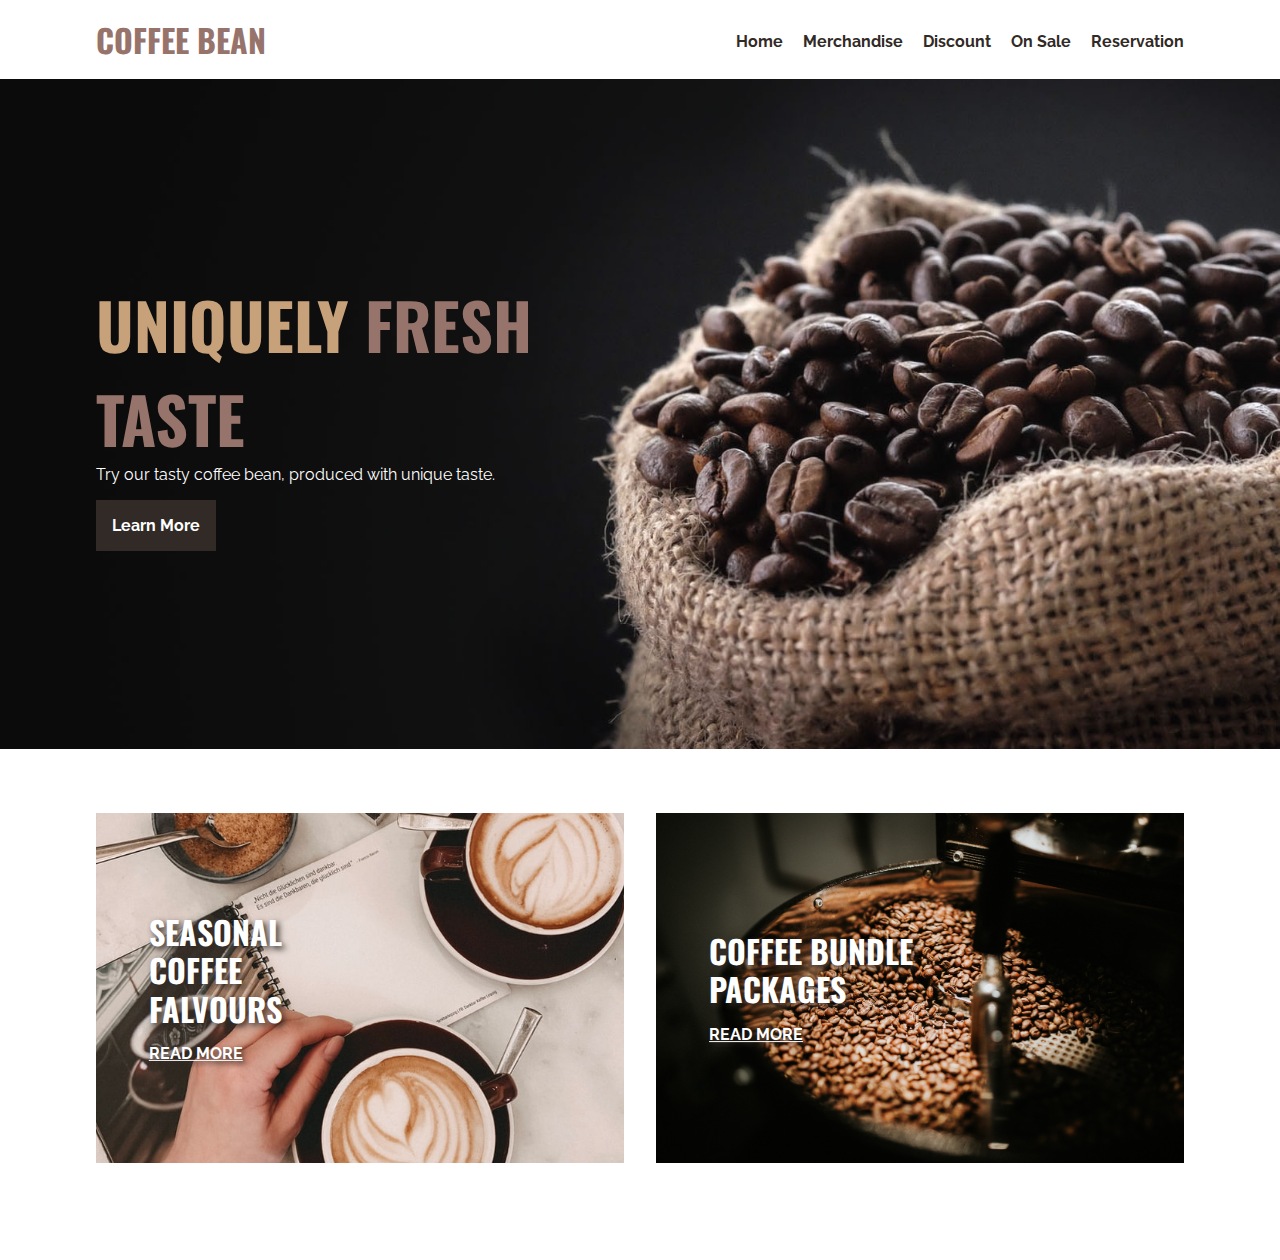
<file: coffee-bean/index.html>
<!DOCTYPE html>
<html lang="en">
<head>
    <meta charset="UTF-8">
    <meta name="viewport" content="width=device-width, initial-scale=1.0">
    <link rel="stylesheet" href="assets/styles/style.css">
    <title>Coffee Bean</title>
</head>
<body>
    <div class="wrapper">
        <!-- NAVIGATION BAR -->
        <div class="nav" id="nav">
            <h1><a href="#">Coffee Bean</a></h1>
            <ul>
                <li><a href="#nav">Home</a></li>
                <li><a href="#merch">Merchandise</a></li>
                <li><a href="#discount">Discount</a></li>
                <li><a href="#merch-sales">On Sale</a></li>
                <li><a href="#reservation">Reservation</a></li>
            </ul>
        </div><!--.nav-->

        <!-- (2) Banner area -->
        <div class="banner" id="banner">
            <div class="banner-text">
                <h2>Uniquely <span>Fresh Taste</span></h2>
                <p>Try our tasty coffee bean, produced with unique taste.</p>
                <a href="#">Learn More</a>
            </div>
        </div>

        <!-- (3) ADS -->
        <div class="ads" id="ads-1">
            <div class="ads-items ads-item1">
                <div class="ads-text">
                    <h3>Seasonal Coffee Falvours</h3>
                    <a href="">Read More</a>
                </div>
            </div>

            <div class="ads-items ads-item2">
                <div class="ads-text">
                    <h3>Coffee Bundle Packages</h3>
                    <a href="">Read More</a>
                </div>
            </div>
        </div>
        
    </div><!--.wrapper-->
</body>
</html>
</file>
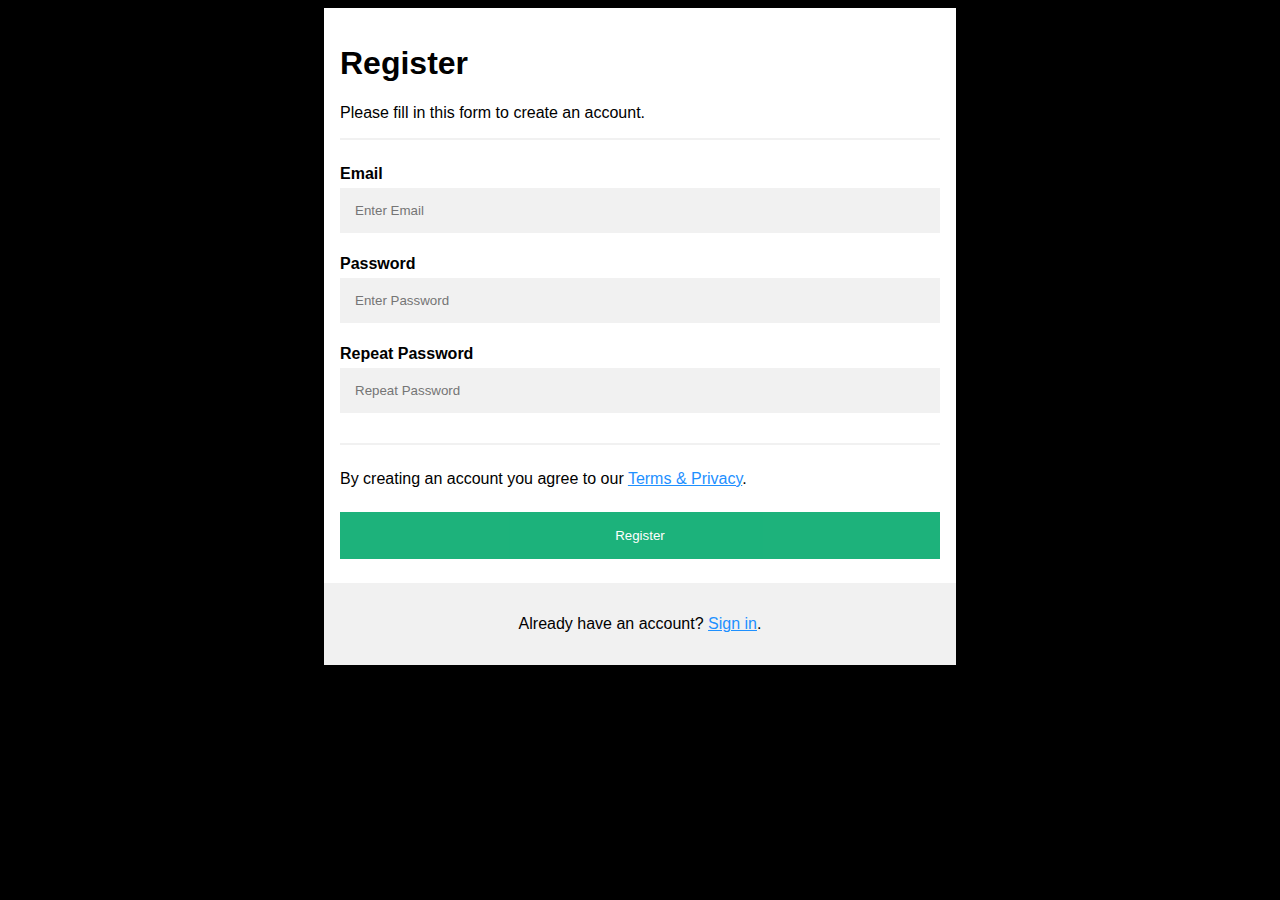
<file: Bootcamp Activity/CSS-activity.html>
<!DOCTYPE html>
<html lang="en">

<head>
  <meta charset="UTF-8">
  <meta http-equiv="X-UA-Compatible" content="IE=edge">
  <meta name="viewport" content="width=device-width, initial-scale=1.0">
  <title>CSS Activity</title>
  <style>
    body {
      font-family: Arial, Helvetica, sans-serif;
      background-color: black;
    }

    * {
      box-sizing: border-box;
    }

    /* Add padding to containers */
    .container {
      padding: 16px;
      background-color: white;
      width: 50%;
      margin: auto;
    }

    /* Overwrite default styles of hr */
    hr {
      border: 1px solid #f1f1f1;
      margin-bottom: 25px;
    }

    /* Set a style for the submit button */
    .registerbtn {
      background-color: #04AA6D;
      color: white;
      padding: 16px 20px;
      margin: 8px 0;
      border: none;
      width: 100%;
      opacity: 0.9;
    }

    /* Add a blue text color to links */
    a {
      color: dodgerblue;
    }

    /* Set a grey background color and center the text of the "sign in" section */
    .signin {
      background-color: #f1f1f1;
      text-align: center;
    }

    #email,
    #psw,
    #psw-repeat {
      width: 100%;
      padding: 15px;
      margin: 5px 0 22px 0;
      display: inline-block;
      border: none;
      background: #f1f1f1;
    }
  </style>
</head>

<body>

  <form action="">
    <div class="container">
      <h1>Register</h1>
      <p>Please fill in this form to create an account.</p>
      <hr>

      <label for="email"><b>Email</b></label>
      <input type="text" placeholder="Enter Email" name="email" id="email" required>

      <label for="psw"><b>Password</b></label>
      <input type="password" placeholder="Enter Password" name="psw" id="psw" required>

      <label for="psw-repeat"><b>Repeat Password</b></label>
      <input type="password" placeholder="Repeat Password" name="psw-repeat" id="psw-repeat" required>
      <hr>
      <p>By creating an account you agree to our <a href="#">Terms & Privacy</a>.</p>

      <button type="submit" class="registerbtn">Register</button>
    </div>

    <div class="container signin">
      <p>Already have an account? <a href="#">Sign in</a>.</p>
    </div>
  </form>

</body>

</html>

</body>

</html>
</file>
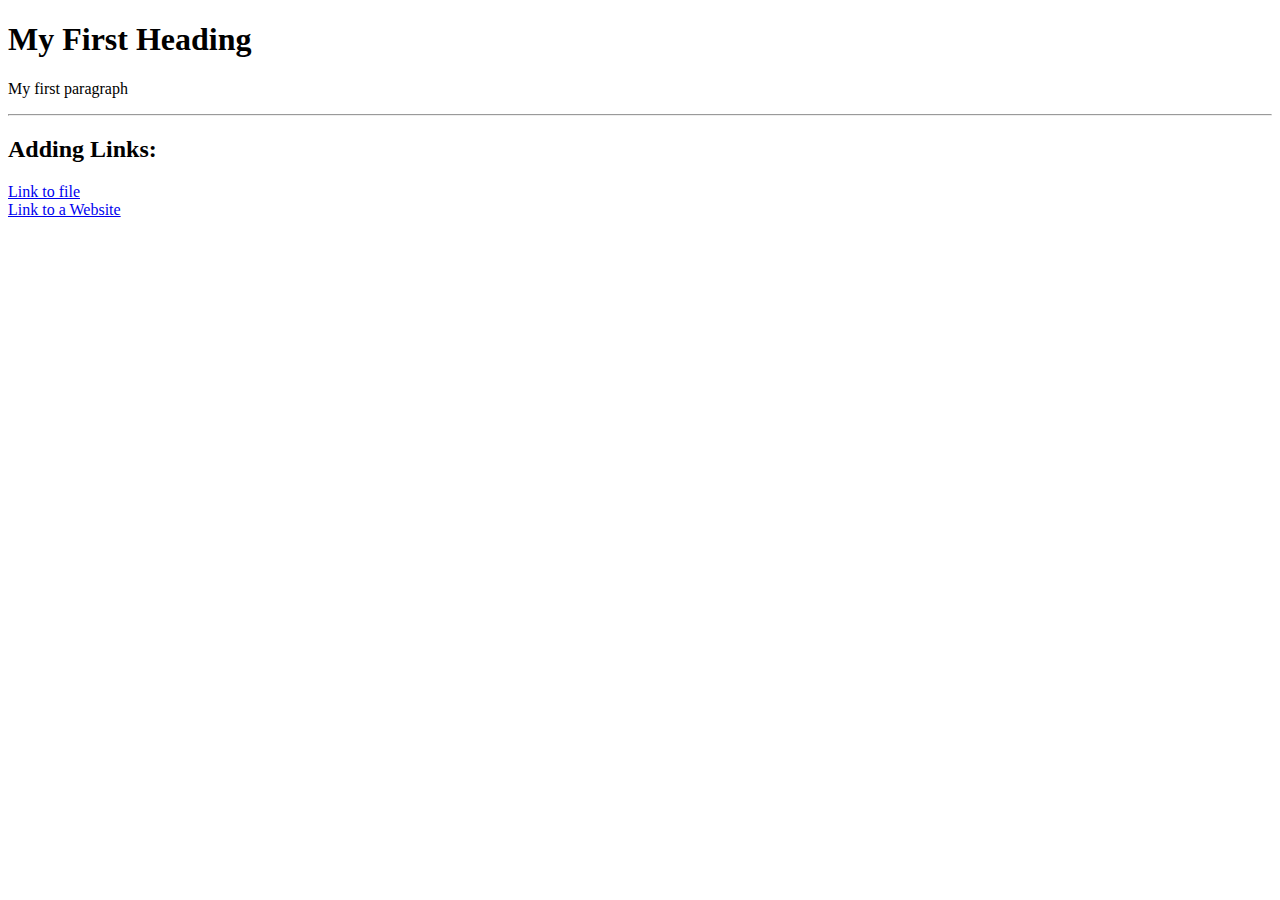
<file: Bootcamp Activity/html-act1.html>
<!DOCTYPE html>
<html lang="en">
<head>
    <meta charset="UTF-8">
    <meta http-equiv="X-UA-Compatible" content="IE=edge">
    <meta name="viewport" content="width=device-width, initial-scale=1.0">
    <title>HTML Activity 1</title>
</head>
<body>
    <div class="heading">
        <h1>My First Heading</h1>
        <p>My first paragraph</p>
    </div>

    <hr>

    <div class="links">
        <h2>Adding Links:</h2>
        <a href="html-act1.html">Link to file</a>
        <br>
        <a href="https://www.pexels.com/">Link to a Website</a>
    </div>
</body>
</html>
</file>
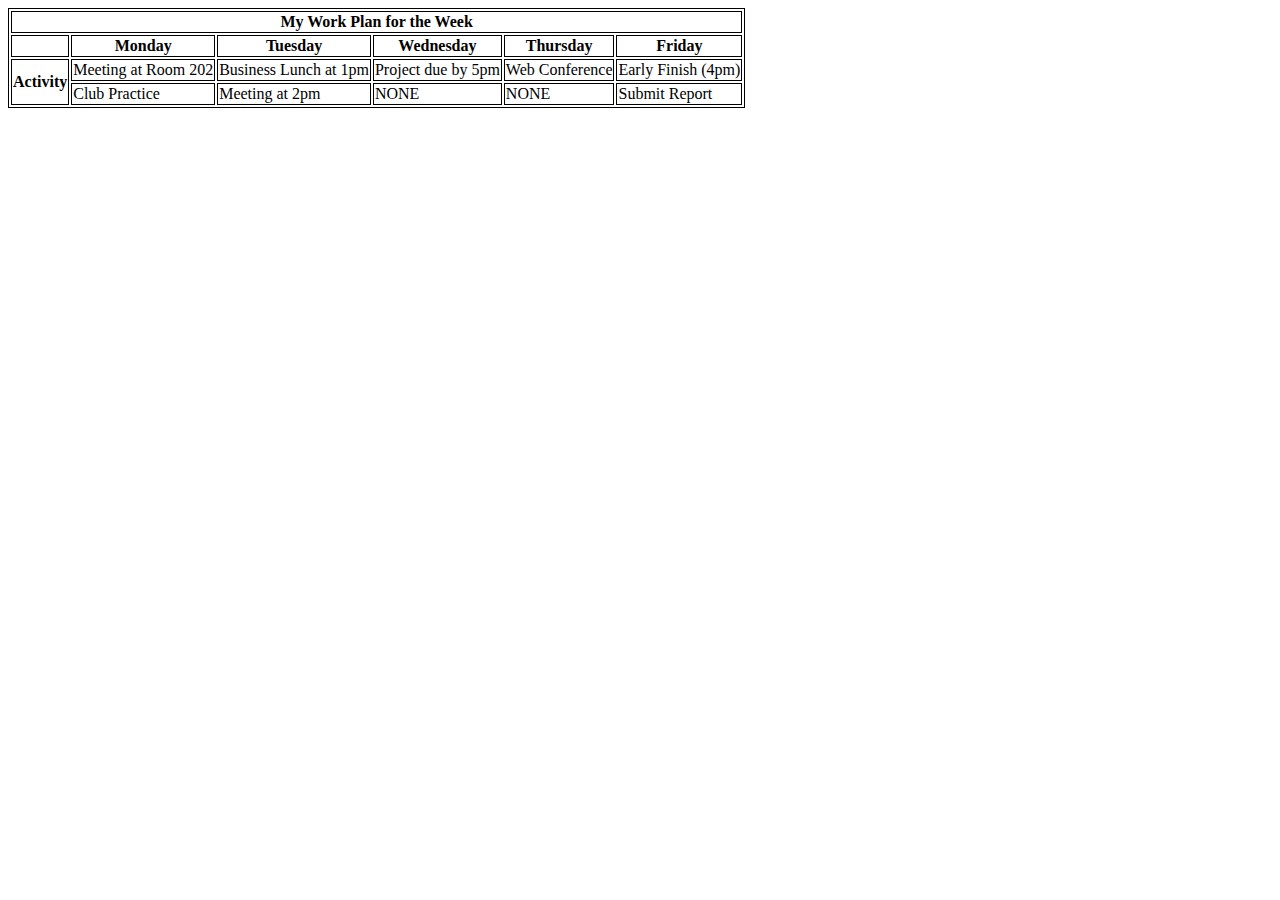
<file: Bootcamp Activity/html-act3.html>
<!DOCTYPE html>
<html lang="en">
<head>
    <meta charset="UTF-8">
    <meta http-equiv="X-UA-Compatible" content="IE=edge">
    <meta name="viewport" content="width=device-width, initial-scale=1.0">
    <title>HTML Activity 3</title>
	<!-- The style may be given to the students. -->
    <style>
        table, th, td {
          border: 1px solid black;
        }
    </style>
</head>
<body>
    <table>
        <thead>
            <tr>
                <th colspan="6">
                    My Work Plan for the Week
                </th>
            </tr>
            <tr>
				<th></th>
				<th>Monday</th>
				<th>Tuesday</th>
				<th>Wednesday</th>
				<th>Thursday</th>
				<th>Friday</th>
			</tr>
        </thead>
        <tbody>
			<tr>
				<th rowspan="2">Activity</th>
				<td>Meeting at Room 202</td>
				<td>Business Lunch at 1pm</td>
				<td>Project due by 5pm</td>
				<td>Web Conference</td>
				<td>Early Finish (4pm)</td>
			</tr>
			<tr>
				<td>Club Practice</td>
				<td>Meeting at 2pm</td>
				<td>NONE</td>
				<td>NONE</td>
				<td>Submit Report</td>
			</tr>
		</tbody>
    </table>
    
</body>
</html>
</file>
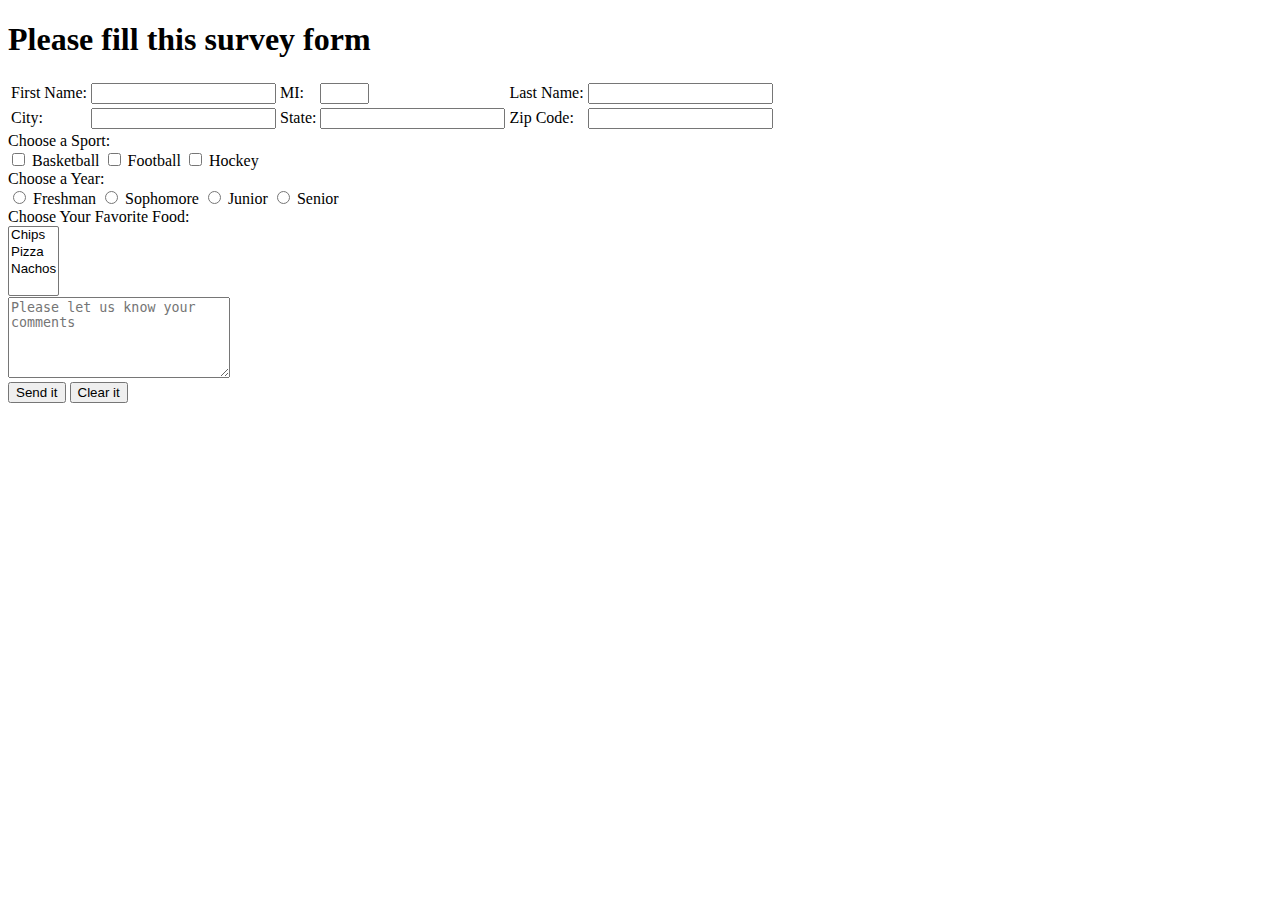
<file: Bootcamp Activity/html-act4.html>
<!DOCTYPE html>
<html lang="en">
<head>
    <meta charset="UTF-8">
    <meta http-equiv="X-UA-Compatible" content="IE=edge">
    <meta name="viewport" content="width=device-width, initial-scale=1.0">
    <title>HTML Activity 4</title>
</head>
<body>
    <h1>Please fill this survey form</h1>
    
    <form action="#" method="#">
        <table>
            <tr>
                <td><label for="first-name">First Name:</label></td>
                <td><input type="text" id="first-name" name="first_name"></td>
                <td><label for="mid-init">MI:</label></td>
                <td><input type="text" id="mid-init" name="mid_init" size="3"></td>
                <td><label for="last-name">Last Name:</label></td>
                <td><input type="text" id="last-name" name="last_name"></td>
            </tr>
            <tr>
                <td><label for="city">City:</label></td>
                <td><input type="text" id="city" name="city"></td>
                <td><label for="state">State:</label></td>
                <td><input type="text" id="state" name="state"></td>
                <td><label for="zip-code">Zip Code:</label></td>
                <td><input type="text" id="zip-code" name="zip_code"></td>
            </tr>
        </table>
        
        <span>Choose a Sport:</span>
        <br>
        <input type="checkbox" id="basketball" name="sport" value="Basketball">
        <label for="basketball">Basketball</label>
        
        <input type="checkbox" id="football" name="sport" value="Football">
        <label for="football">Football</label>

        <input type="checkbox" id="hockey" name="sport" value="Hockey">
        <label for="hockey">Hockey</label>
        
        <br>

        <span>Choose a Year:</span>
        <br>
        <input type="radio" id="freshman" name="year" value="Freshman">
        <label for="freshman">Freshman</label>

        <input type="radio" id="sophomore" name="year" value="Sophomore">
        <label for="sophomore">Sophomore</label>

        <input type="radio" id="junior" name="year" value="Junior">
        <label for="junior">Junior</label>

        <input type="radio" id="senior" name="year" value="Senior">
        <label for="senior">Senior</label>
        
        <br>

        <label for="food">Choose Your Favorite Food:</label>
        <br>
        <select id="food" name="food" multiple>
            <option value="Chips">Chips</option>
            <option value="Pizza">Pizza</option>
            <option value="Nachos">Nachos</option>
        </select>
        
        <br>

        <textarea placeholder="Please let us know your comments" name="comment" cols="25" rows="5"></textarea>
        
        <br>

        <input type="submit" value="Send it">
        <input type="reset" value="Clear it">
    </form>
</body>
</html>
</file>
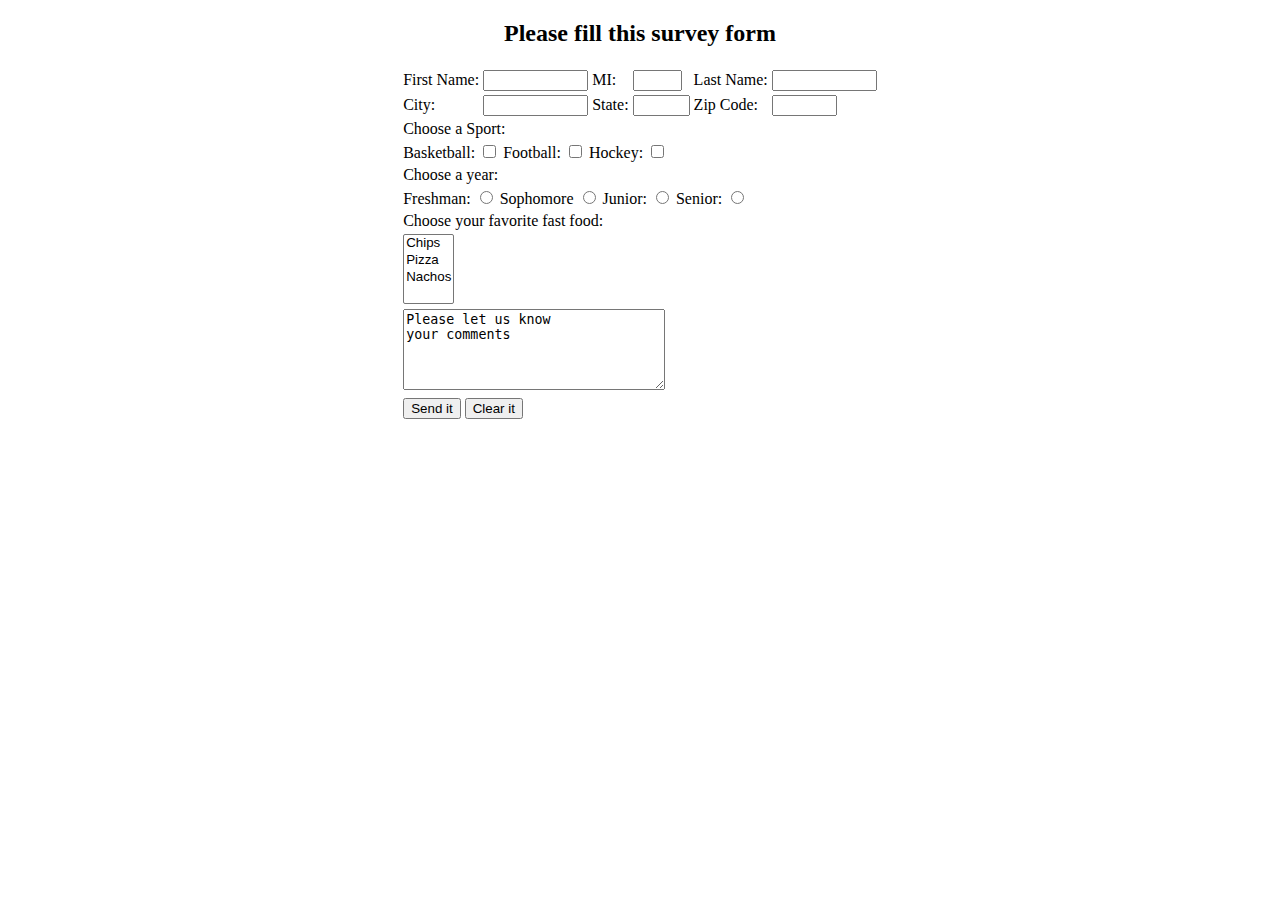
<file: Bootcamp Activity/HTML-activity.html>
<!DOCTYPE html>
<html lang="en">
<head>
    <meta charset="UTF-8">
    <meta http-equiv="X-UA-Compatible" content="IE=edge">
    <meta name="viewport" content="width=<device-width>, initial-scale=1.0">
    <title>HTML Activity</title>
</head>
<body>
    <center>
    <h2> Please fill this survey form </h2>
    
    <table>
        <tr>
            <td> <label for="fname"> First Name: </label> </td>
            <td> <input type="text" id="fname" size="10"> </td>
            <td> <label for="mi"> MI: </label> </td>
            <td> <input type="text" id="mi" size="3"> </td>
            <td> <label for="lname"> Last Name: </label> </td>
            <td> <input type="text" id="lname" size="10"> </td>
        </tr>

        <tr>
            <td> <label for="fname"> City: </label> </td>
            <td> <input type="text" id="fname" size="10"> </td>
            <td> <label for="mi"> State: </label> </td>
            <td> <input type="text" id="mi" size="4"> </td>
            <td> <label for="lname"> Zip Code: </label> </td>
            <td> <input type="text" id="lname" size="5"> </td>
        </tr>

        <tr>
            <td colspan="6"> <span> Choose a Sport: </span> </td>
        </tr>
        <tr>
            <td colspan="6">
                <label for="bball"> Basketball: </label> 
                <input type="checkbox" id="bball" name="sports" value="Basketball"> 
                <label for="fball"> Football: </label> 
                <input type="checkbox" id="fball" name="sports" value="Football">
                <label for="hockey"> Hockey: </label> 
                <input type="checkbox" id="hockey" name="sports" value="Hockey"> 
            </td>
        </tr>

        <tr>
            <td colspan="6"> <span> Choose a year: </span> </td>
        </tr>
        <tr>
            <td colspan="6">
                <label for="freshman"> Freshman: </label> 
                <input type="radio" id="freshman" name="year" value="Freshman"> 
                <label for="sophomore"> Sophomore </label> 
                <input type="radio" id="sophomore" name="year" value="Sophomore">
                <label for="junior"> Junior: </label> 
                <input type="radio" id="junior" name="year" value="Junior"> 
                <label for="senior"> Senior: </label> 
                <input type="radio" id="senior" name="year" value="Senior"> 
            </td>
        </tr>
        <tr>
            <td colspan="6"> <span> Choose your favorite fast food: </span> </td>
        <tr>
            <td colspan="6">
                <select name="fast_food" multiple>
                    <option value="chips"> Chips </option>
                    <option value="pizza"> Pizza </option>
                    <option value="nachos"> Nachos </option>
                </select>
            </td>
        </tr>

        <tr>
            <td colspan="6">
                <textarea name="comments" rows="5" cols="30">Please let us know                your comments </textarea>
            </td>
        </tr> 
        <tr>
            <td colspan="6">
                <input type="submit" value="Send it" name="submit">
                <input type="reset" value="Clear it" name="reset">
            </td>
        </tr>
    </table>
                    

    </center>
</body>
</html>
</file>
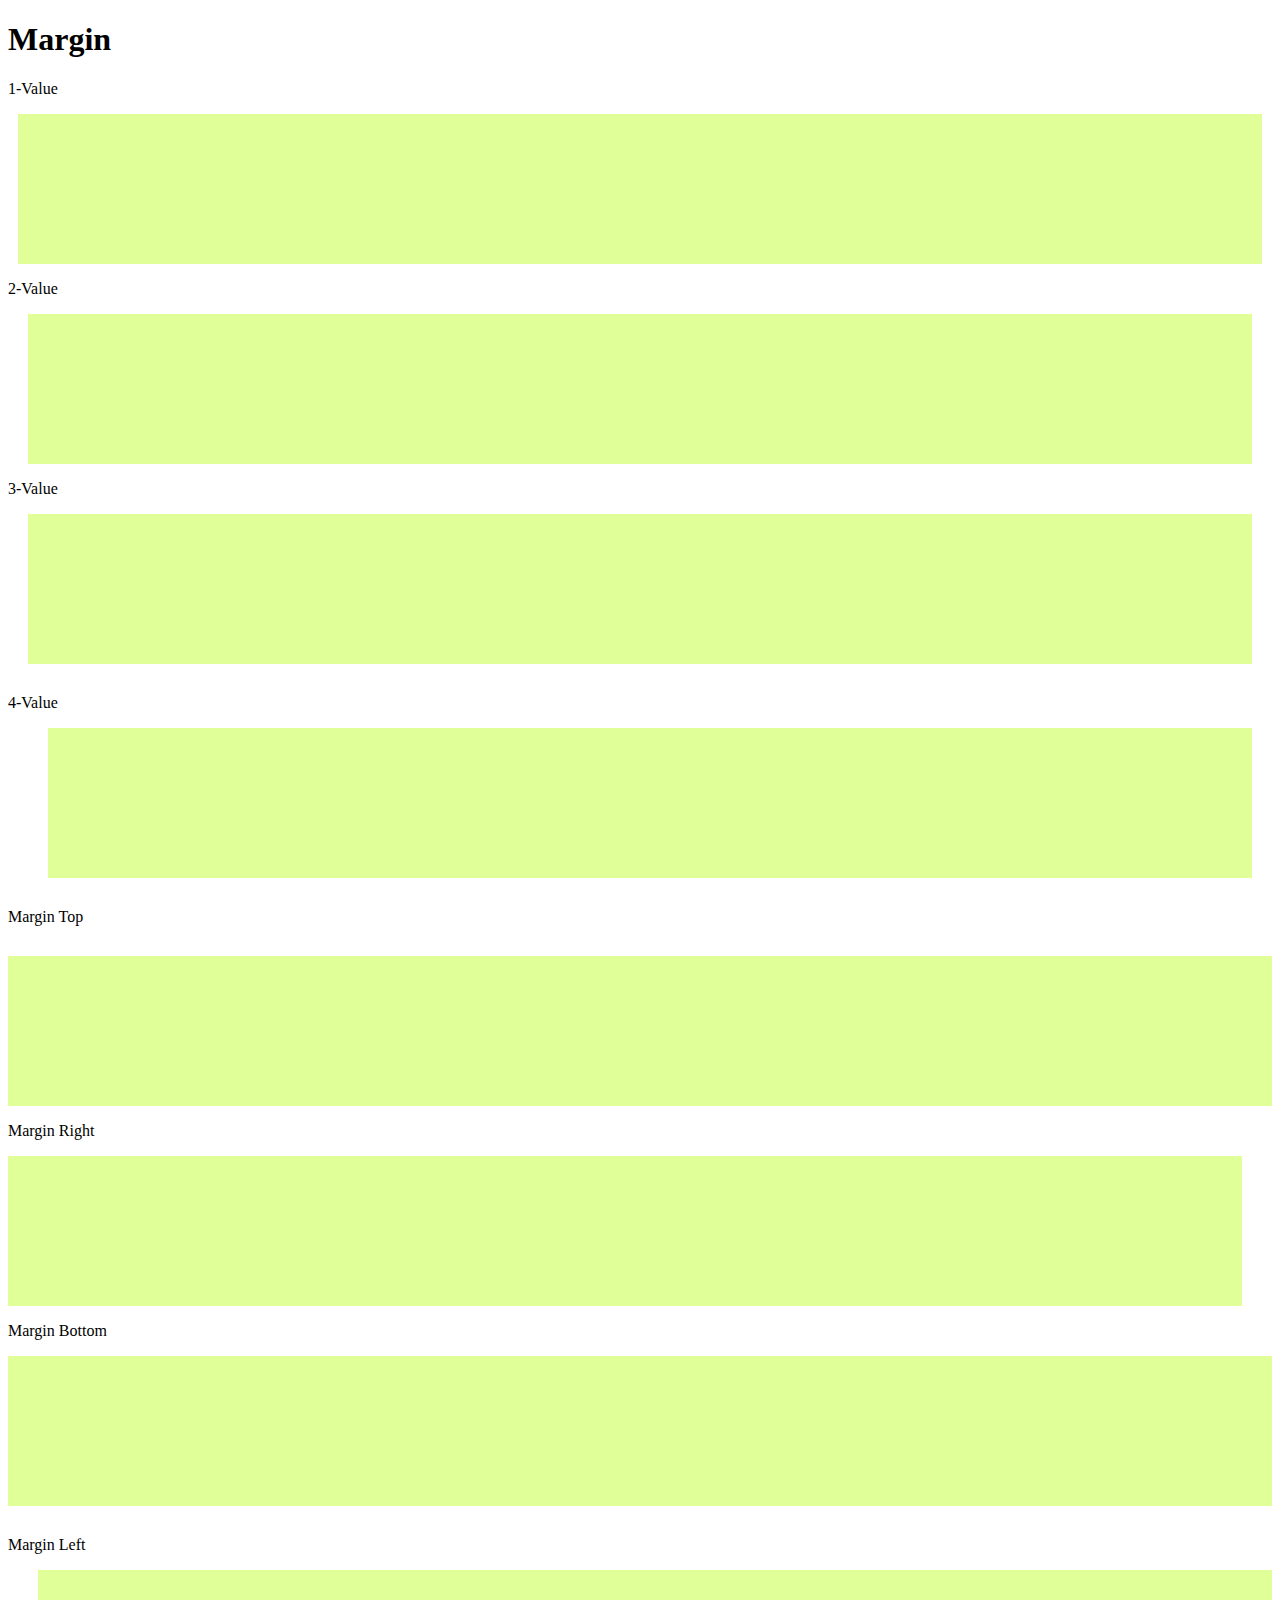
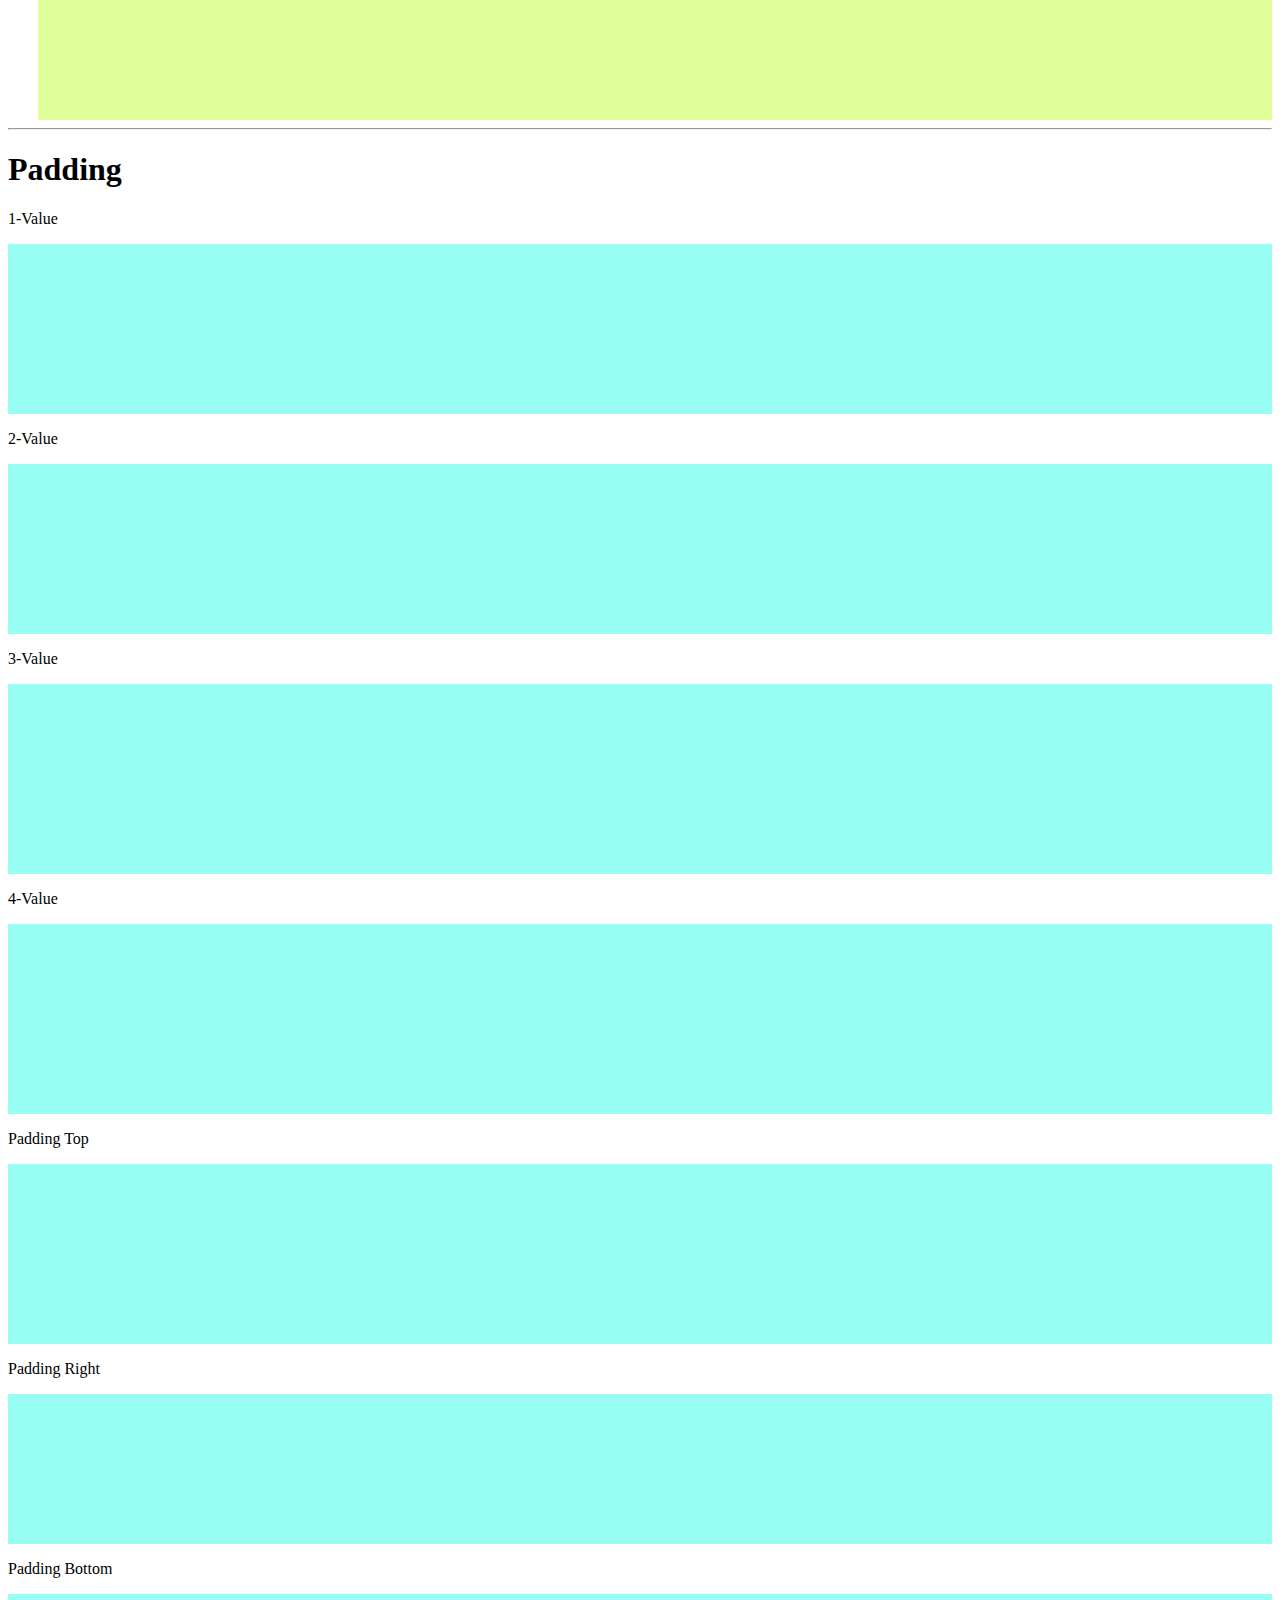
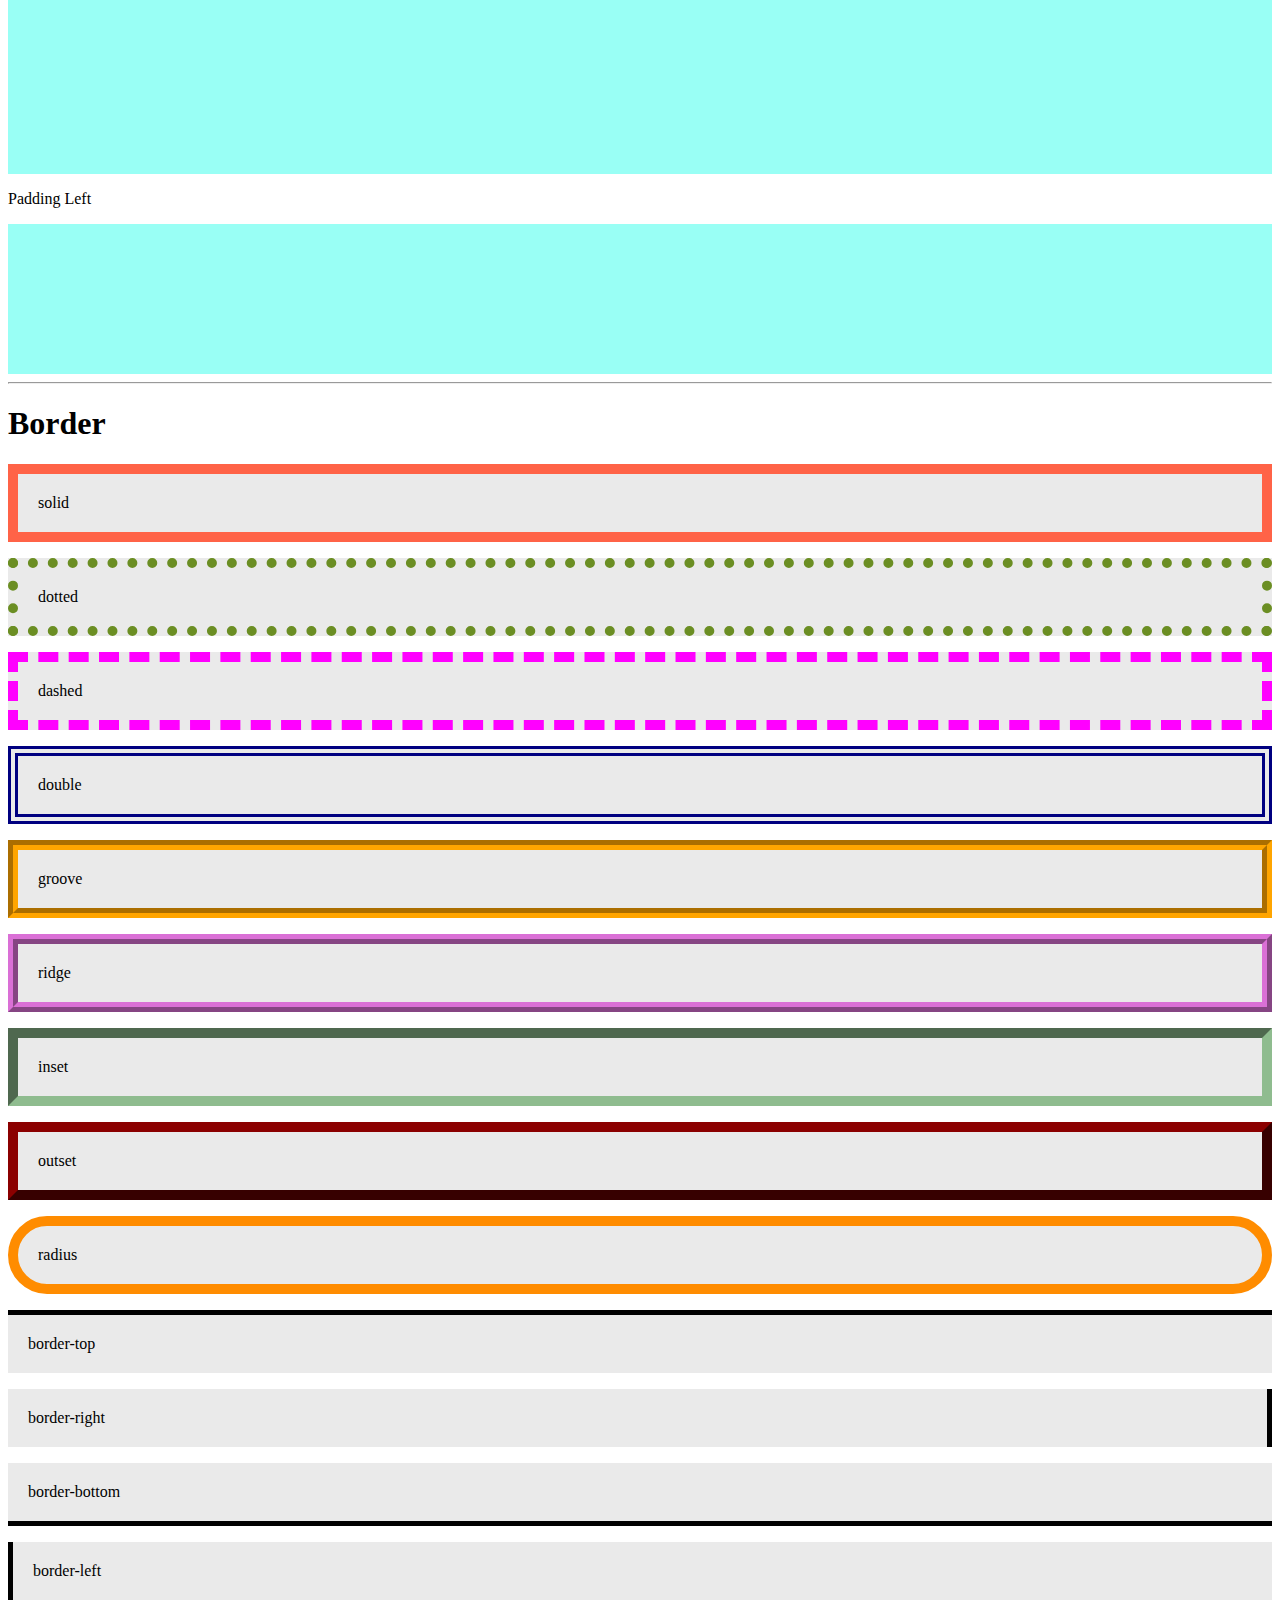
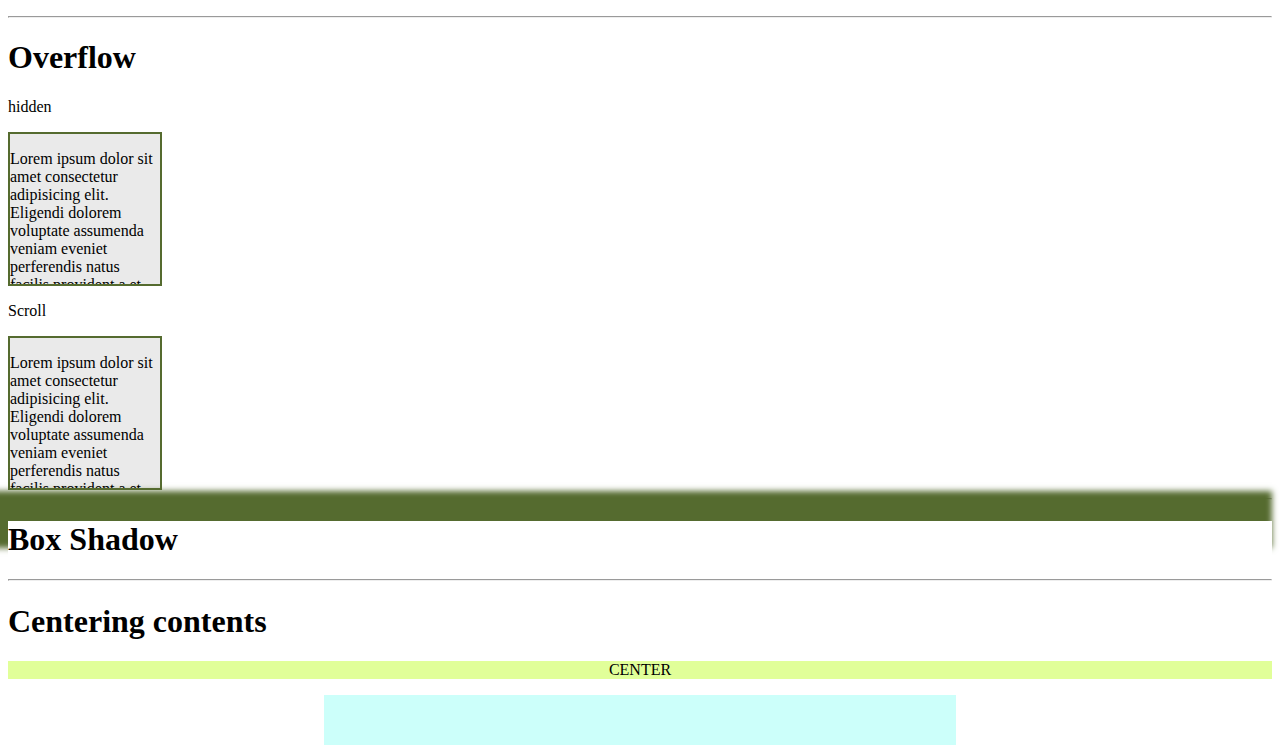
<file: bootcamp/css-box-model.html>
<!DOCTYPE html>
<html lang="en">
<head>
    <meta charset="UTF-8">
    <meta name="viewport" content="width=device-width, initial-scale=1.0">
    <link rel="stylesheet" href="assets/styles/box-model.css">
    <title>CSS Box Model</title>
</head>
<body>
    <h1>Margin</h1>
    <p>1-Value</p>
    <div class="style-01 m-10px"></div>
    <p>2-Value</p>
    <div class="style-01 m-10px-20px"></div>
    <p>3-Value</p>
    <div class="style-01 m-10px-20px-30px"></div>
    <p>4-Value</p>
    <div class="style-01 m-10px-20px-30px-40px"></div>
    <p>Margin Top</p>
    <div class="style-01 mt-30px"></div>
    <p>Margin Right</p>
    <div class="style-01 mr-30px"></div>
    <p>Margin Bottom</p>
    <div class="style-01 mb-30px"></div>
    <p>Margin Left</p>
    <div class="style-01 ml-30px"></div>

    <hr>
    <h1>Padding</h1>
    <p>1-Value</p>
    <div class="style-02 p-10px"></div>
    <p>2-Value</p>
    <div class="style-02 p-10px-20px"></div>
    <p>3-Value</p>
    <div class="style-02 p-10px-20px-30px"></div>
    <p>4-Value</p>
    <div class="style-02 p-10px-20px-30px-40px"></div>
    <p>Padding Top</p>
    <div class="style-02 pt-30px"></div>
    <p>Padding Right</p>
    <div class="style-02 pr-30px"></div>
    <p>Padding Bottom</p>
    <div class="style-02 pb-30px"></div>
    <p>Padding Left</p>
    <div class="style-02 pl-30px"></div>

    <hr>
    <h1>Border</h1>
    <div class="border">
        <p class="solid">solid</p>
        <p class="dotted">dotted</p>
        <p class="dashed">dashed</p>
        <p class="double">double</p>
        <p class="groove">groove</p>
        <p class="ridge">ridge</p>
        <p class="inset">inset</p>
        <p class="outset">outset</p>
        <p class="radius">radius</p>
        <p class="border-top">border-top</p>
        <p class="border-right">border-right</p>
        <p class="border-bottom">border-bottom</p>
        <p class="border-left">border-left</p>
    </div>

    <hr>
    <h1>Overflow</h1>
    <p>hidden</p>
    <div class="overflow-hidden">
        <p>Lorem ipsum dolor sit amet consectetur adipisicing elit. Eligendi dolorem voluptate assumenda veniam eveniet perferendis natus facilis provident a et doloribus delectus maxime atque, necessitatibus quam? Magni, cumque fuga voluptatum delectus tempora aspernatur et doloribus! Minima aspernatur earum commodi natus doloribus expedita placeat exercitationem eius obcaecati nam tenetur in cum quod pariatur cupiditate necessitatibus magni eligendi praesentium, dolorem vitae eaque dignissimos omnis. Nulla atque quibusdam laudantium rem quo, dolor laborum amet quaerat at quae consequatur deserunt omnis, quas fugit! Deserunt cumque ipsa fuga dolores architecto. Aliquam vel neque ex? Repellat, blanditiis. Expedita suscipit dignissimos illo, fugit temporibus accusamus fugiat ut?</p>
    </div>
    <p>Scroll</p>
    <div class="overflow-scroll">
        <p>Lorem ipsum dolor sit amet consectetur adipisicing elit. Eligendi dolorem voluptate assumenda veniam eveniet perferendis natus facilis provident a et doloribus delectus maxime atque, necessitatibus quam? Magni, cumque fuga voluptatum delectus tempora aspernatur et doloribus! Minima aspernatur earum commodi natus doloribus expedita placeat exercitationem eius obcaecati nam tenetur in cum quod pariatur cupiditate necessitatibus magni eligendi praesentium, dolorem vitae eaque dignissimos omnis. Nulla atque quibusdam laudantium rem quo, dolor laborum amet quaerat at quae consequatur deserunt omnis, quas fugit! Deserunt cumque ipsa fuga dolores architecto. Aliquam vel neque ex? Repellat, blanditiis. Expedita suscipit dignissimos illo, fugit temporibus accusamus fugiat ut?</p>
    </div>
    <hr>
    <h1 class="box-shadow">Box Shadow</h1>
    <hr>
    <h1>Centering contents</h1>
    <p class="bg-green text-center">CENTER</p>
    <div class="style-03 block-center"></div>
</body>
</html>
</file>
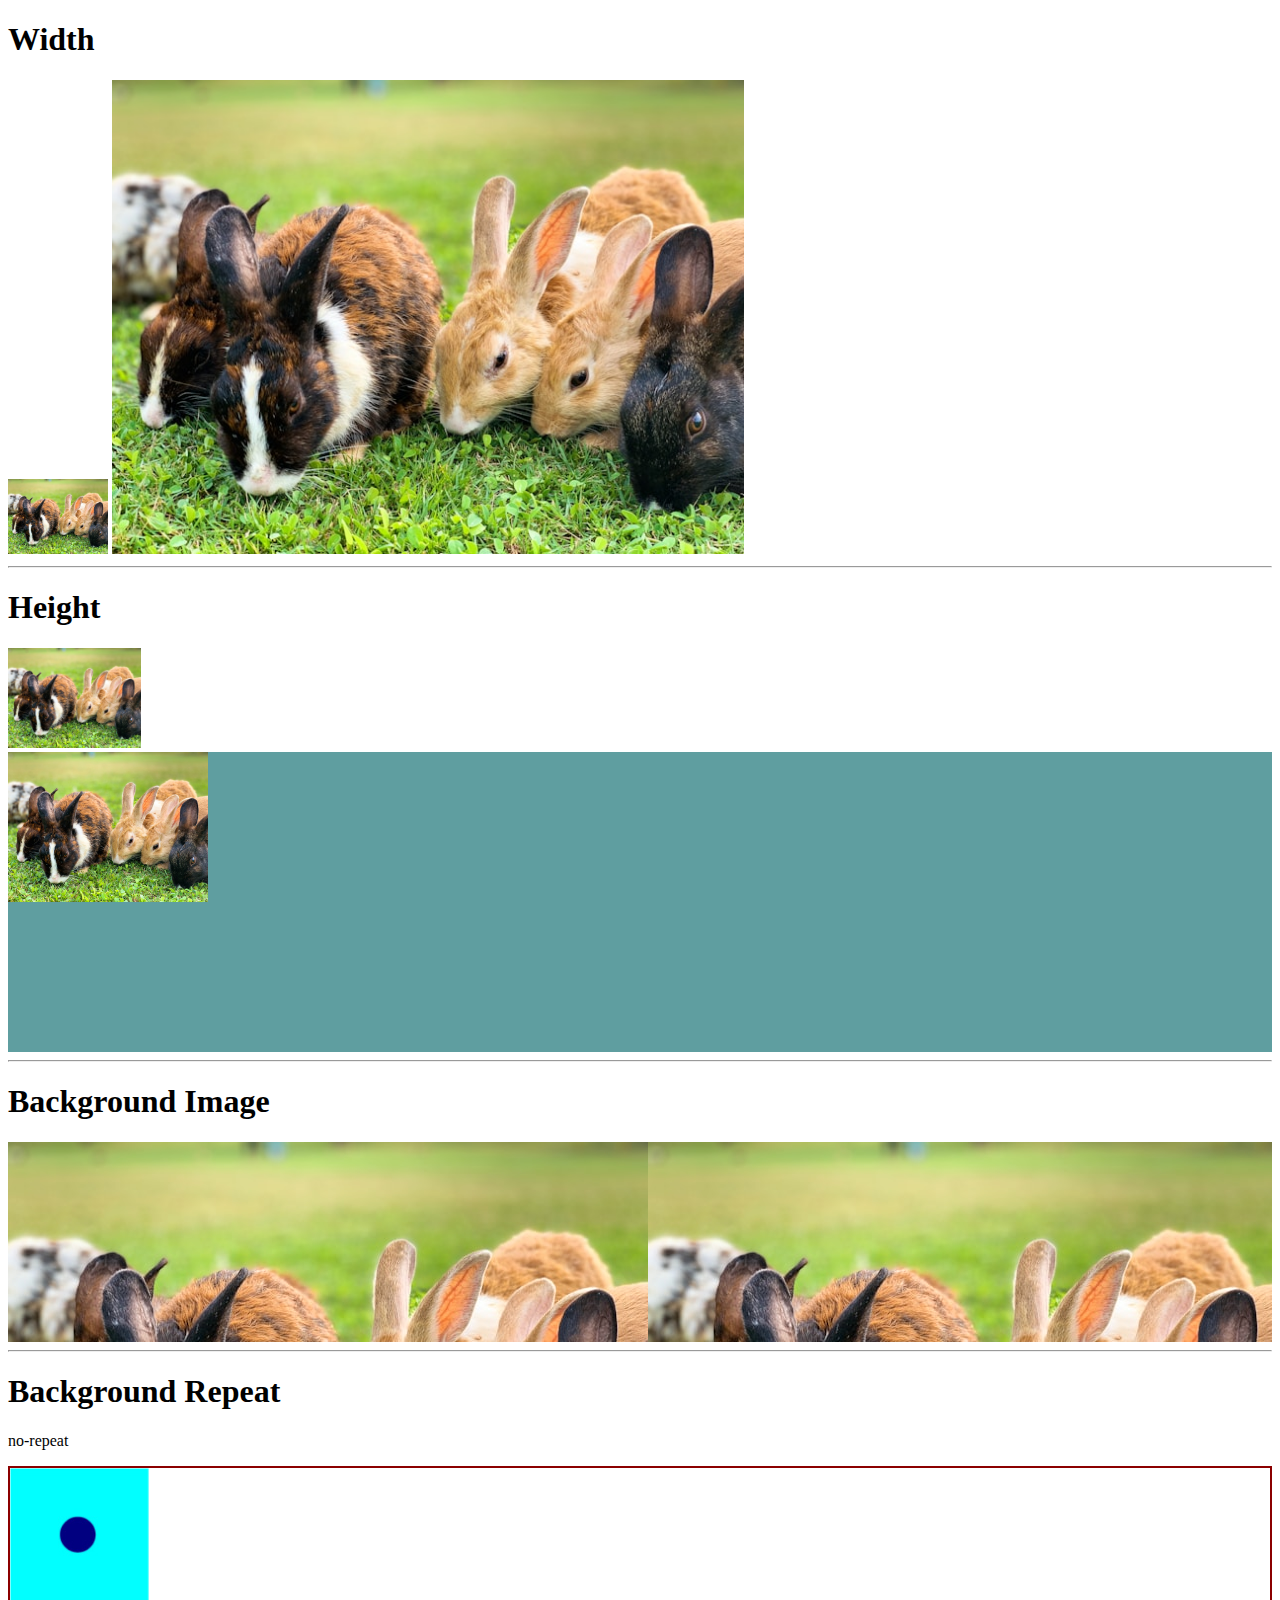
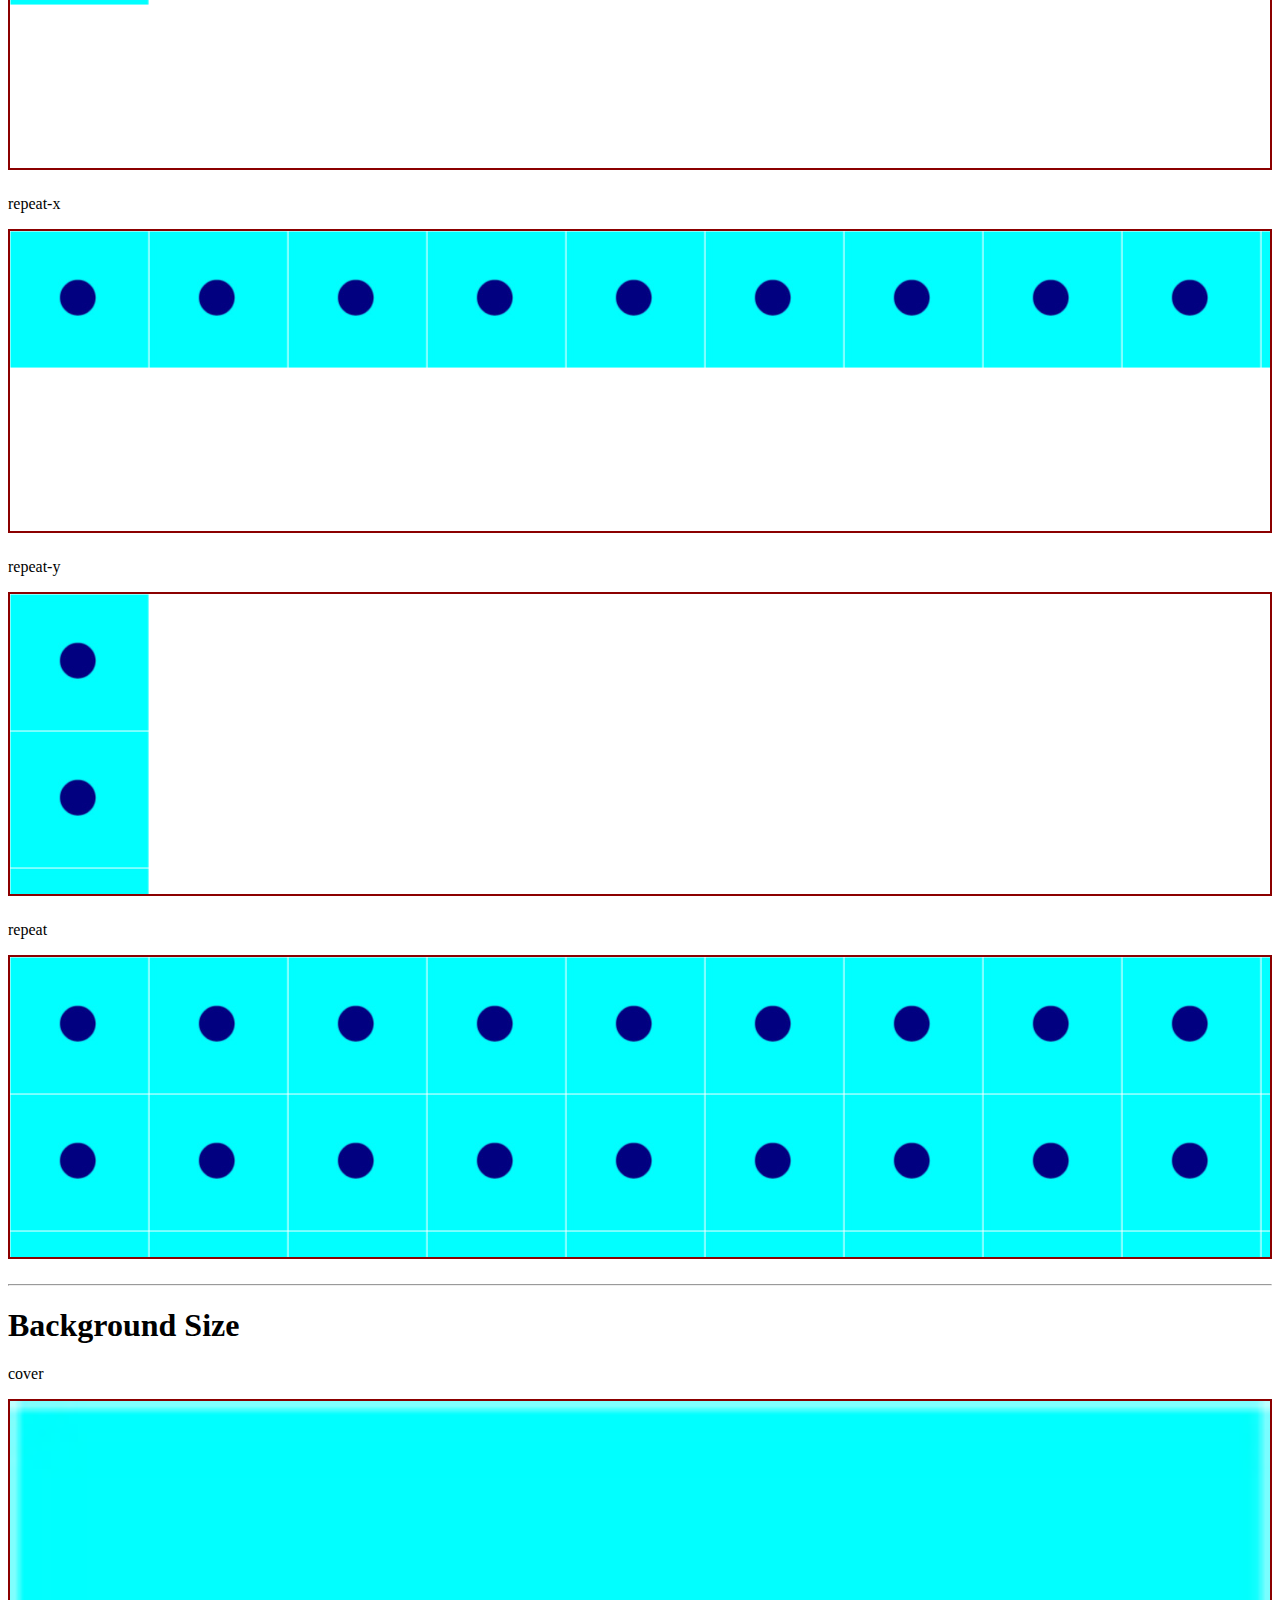
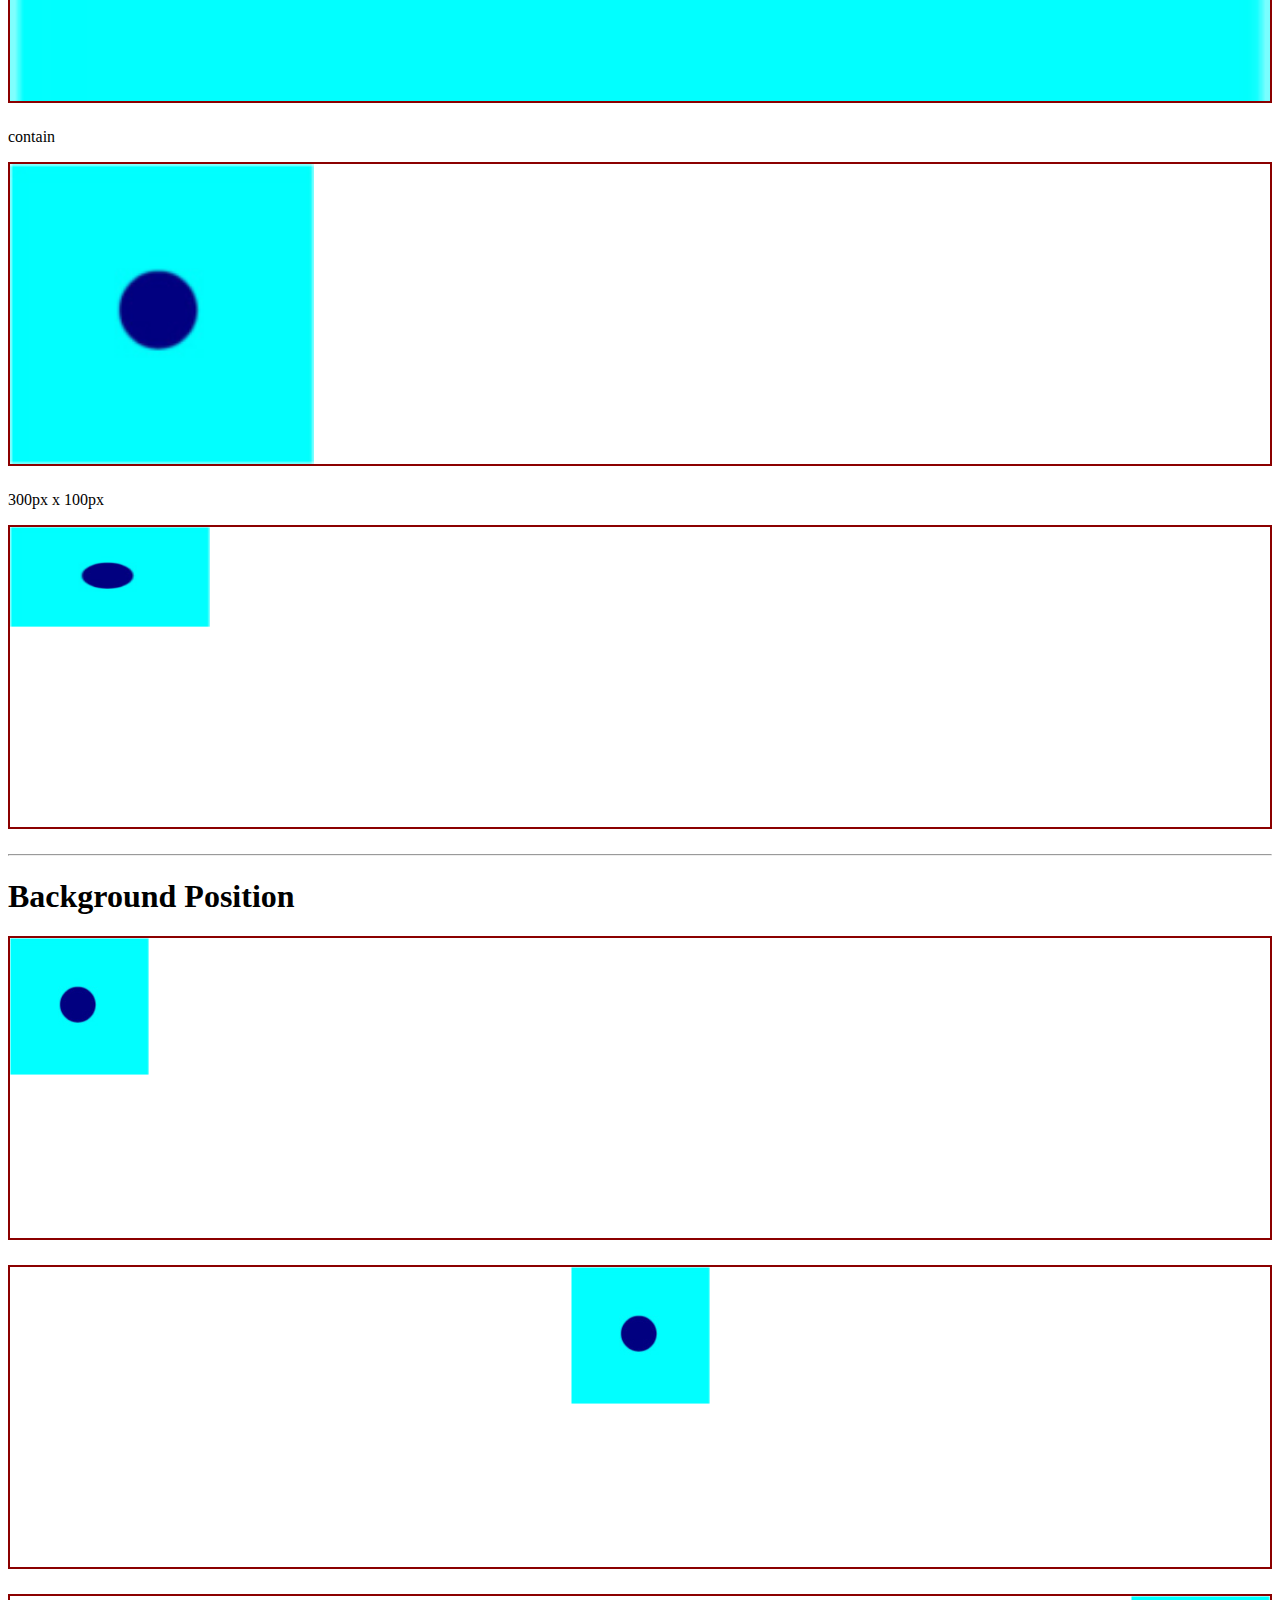
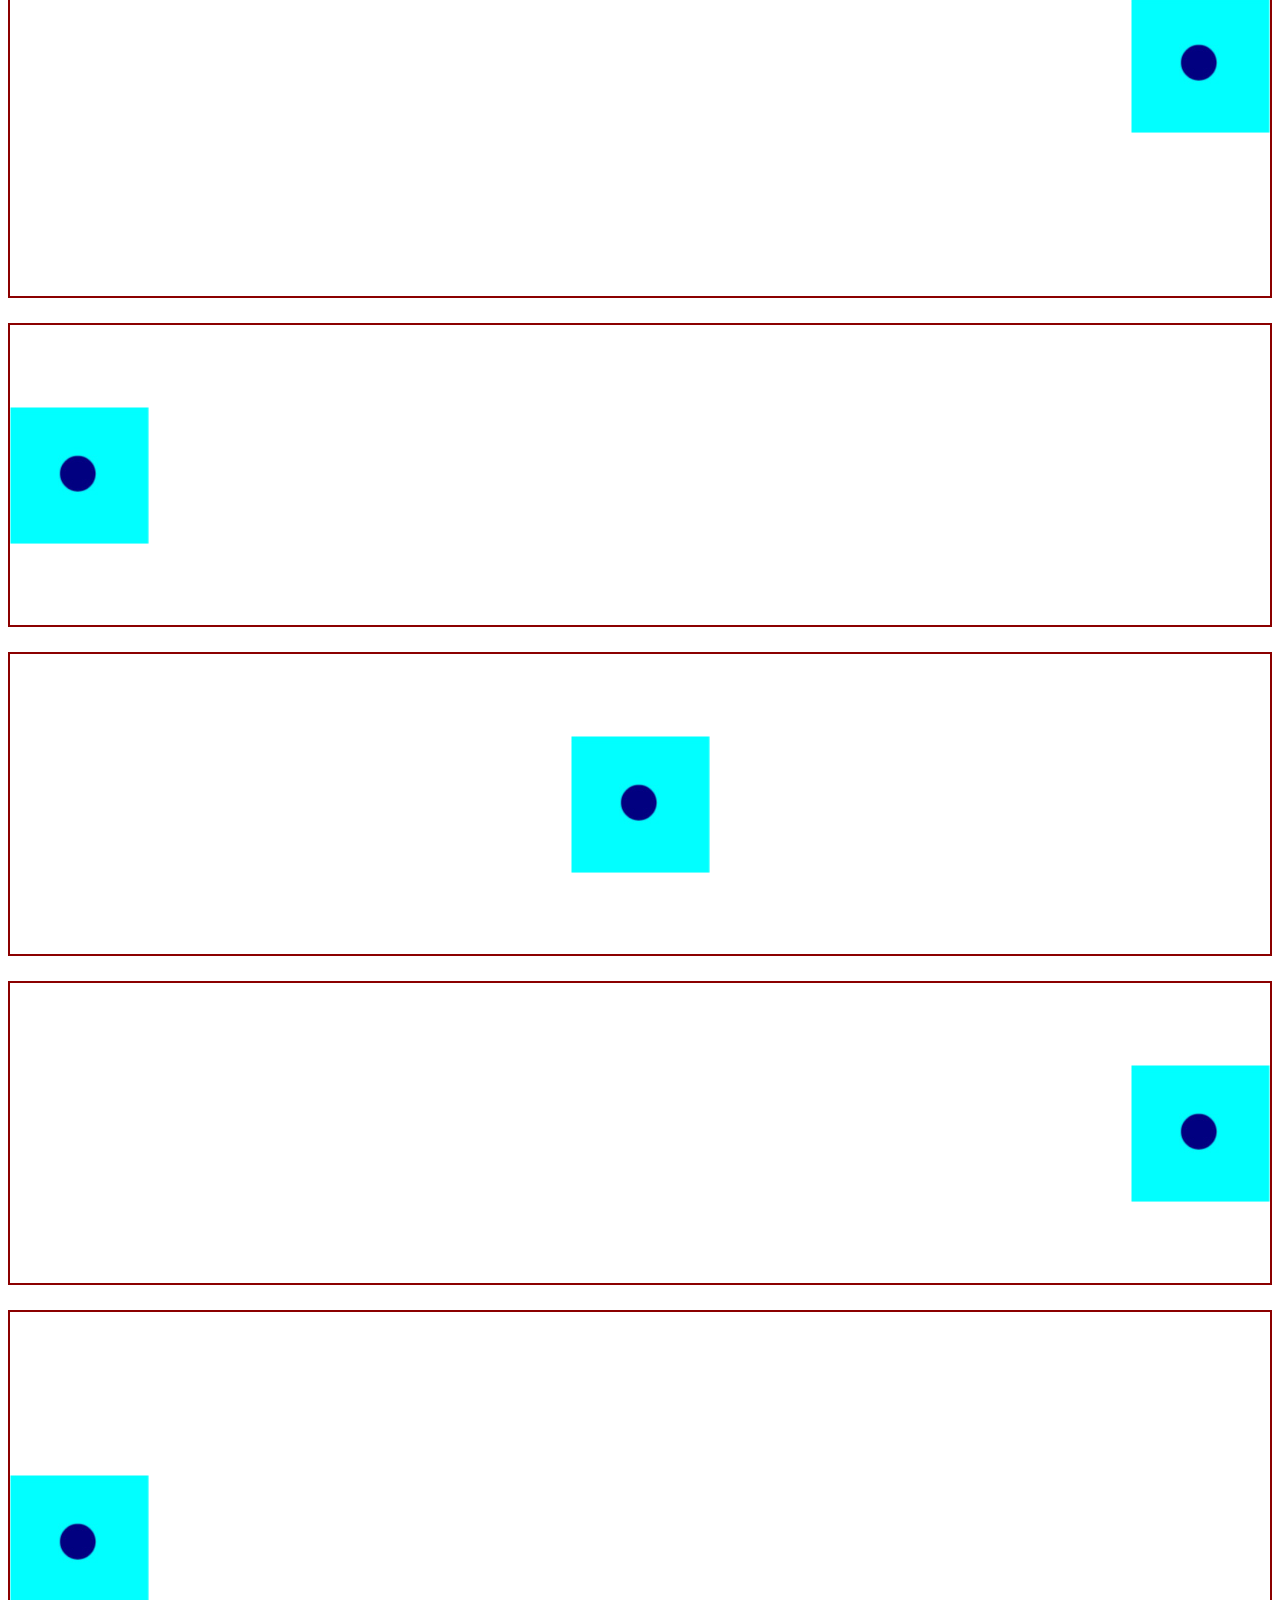
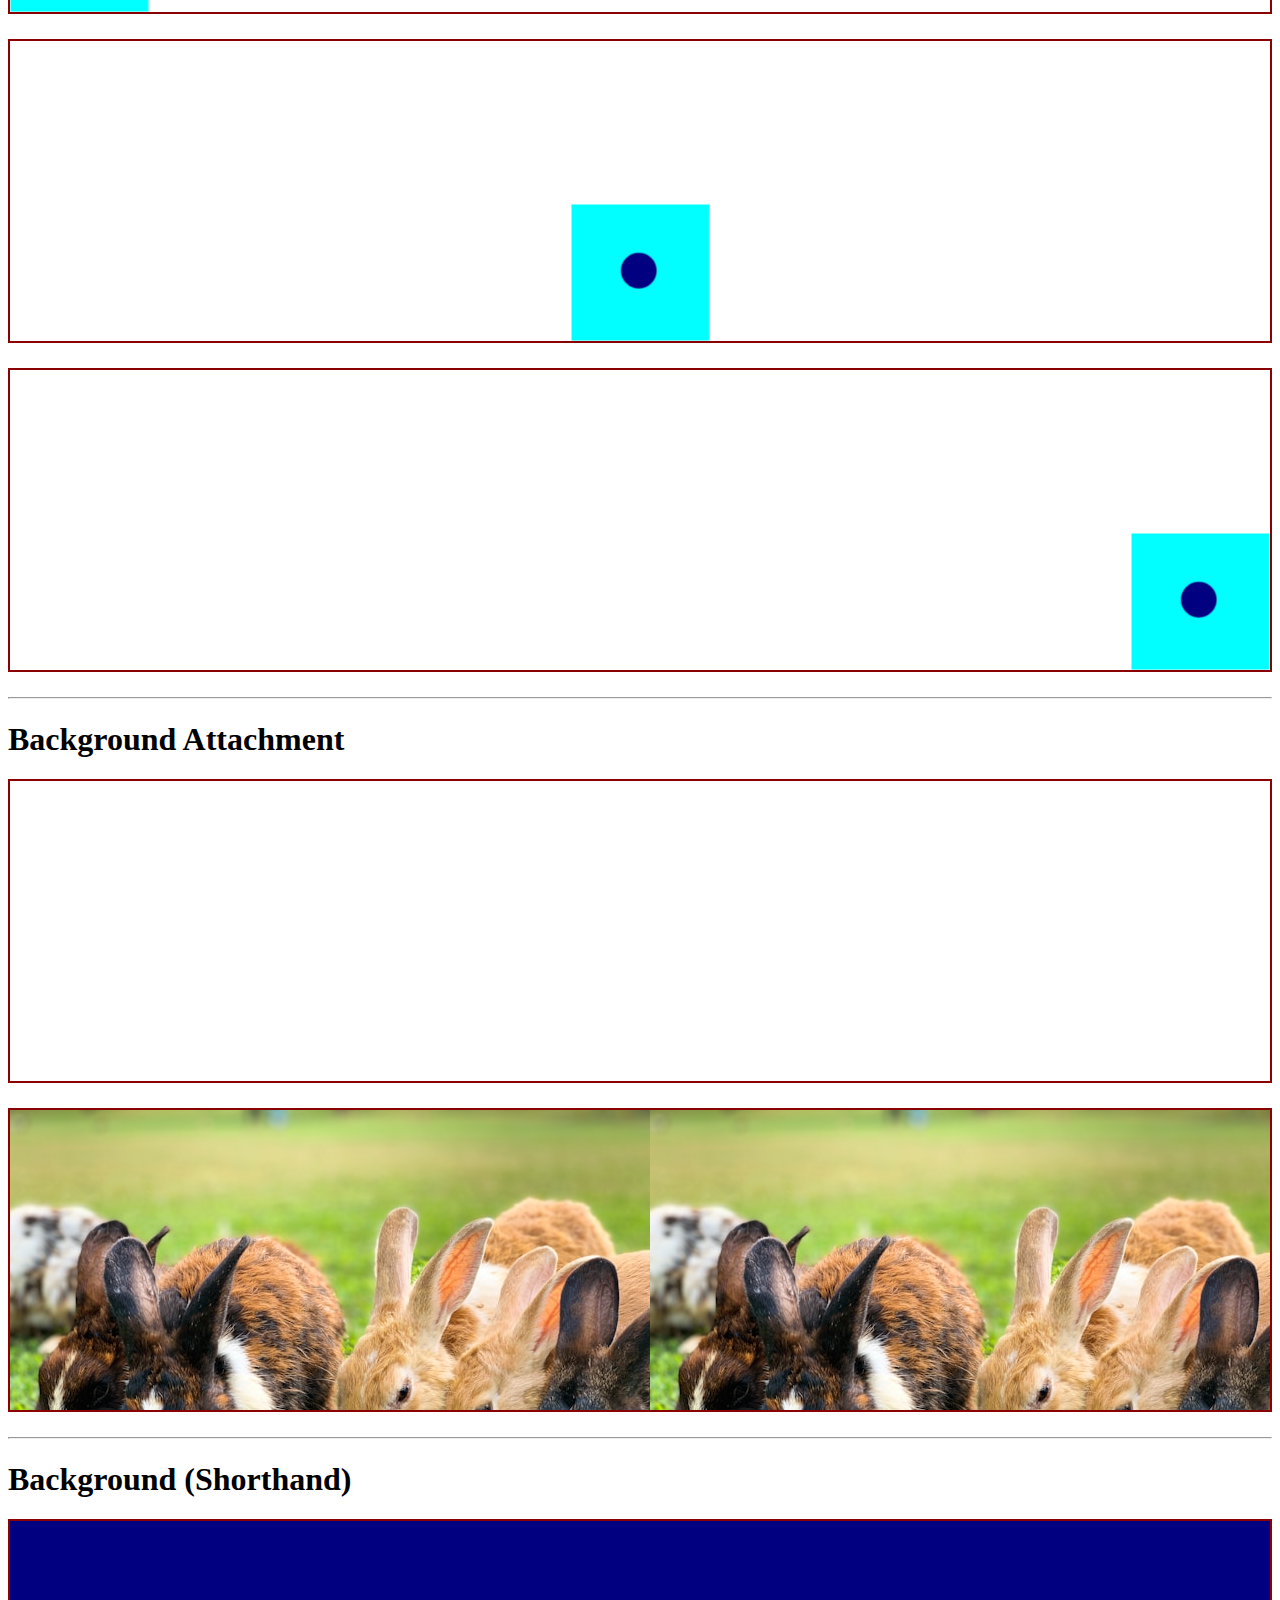
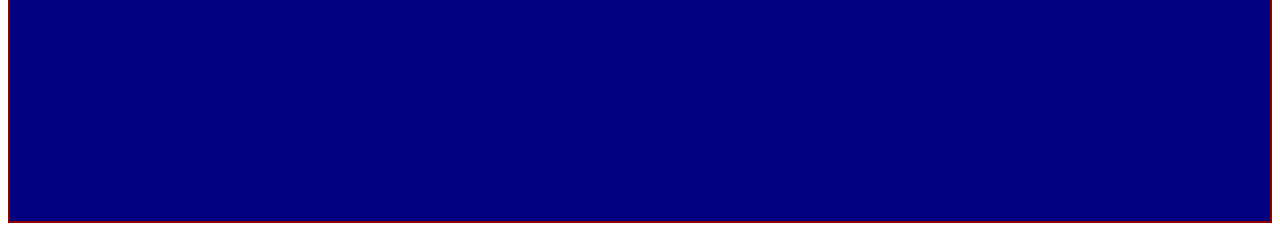
<file: bootcamp/css-images.html>
<!DOCTYPE html>
<html lang="en">
<head>
    <meta charset="UTF-8">
    <meta name="viewport" content="width=device-width, initial-scale=1.0">
    <link rel="stylesheet" href="assets/styles/images.css">
    <title>CSS Images</title>
</head>
<body>
    <h1>Width</h1>
    <img src="assets/images/aswathy-n-srMHHWCTvcU-unsplash.jpg" alt="" class="w-100px">
    <img src="assets/images/aswathy-n-srMHHWCTvcU-unsplash.jpg" alt="" class="w-50-percent">

    <hr>
    <h1>Height</h1>
    <img src="assets/images/aswathy-n-srMHHWCTvcU-unsplash.jpg" alt="" class="h-100px">
    <div style="height: 300px; background-color: cadetblue;">
        <img src="assets/images/aswathy-n-srMHHWCTvcU-unsplash.jpg" alt="" class="h-50-percent">
    </div>
    <hr>
    <h1>Background Image</h1>
    <div class="bg-img" style="height: 200px;"></div>

    <hr>
    <h1>Background Repeat</h1>
    <p>no-repeat</p>
    <div class="bg-dot style-01 bg-no-repeat"></div>
    <p>repeat-x</p>
    <div class="bg-dot style-01 bg-repeat-x"></div>
    <p>repeat-y</p>
    <div class="bg-dot style-01 bg-repeat-y"></div>
    <p>repeat</p>
    <div class="bg-dot style-01 bg-repeat"></div>

    <hr>
    <h1>Background Size</h1>
    <p>cover</p>
    <div class="bg-dot style-01 bg-no-repeat bg-cover"></div>
    <p>contain</p>
    <div class="bg-dot style-01 bg-no-repeat bg-contain"></div>
    <p>300px x 100px</p>
    <div class="bg-dot style-01 bg-no-repeat bg-200px-100px"></div>

    <hr>
    <h1>Background Position</h1>
    <div class="bg-dot style-01 bg-no-repeat bg-left-top"></div>
    <div class="bg-dot style-01 bg-no-repeat bg-center-top"></div>
    <div class="bg-dot style-01 bg-no-repeat bg-right-top"></div>

    <div class="bg-dot style-01 bg-no-repeat bg-left-center"></div>
    <div class="bg-dot style-01 bg-no-repeat bg-center-center"></div>
    <div class="bg-dot style-01 bg-no-repeat bg-right-center"></div>

    <div class="bg-dot style-01 bg-no-repeat bg-left-bottom"></div>
    <div class="bg-dot style-01 bg-no-repeat bg-center-bottom"></div>
    <div class="bg-dot style-01 bg-no-repeat bg-right-bottom"></div>

    <hr>
    <h1>Background Attachment</h1>
    <div class="style-01 bg-fixed"></div>
    <div class="style-01 bg-scroll"></div>

    <hr>
    <h1>Background (Shorthand)</h1>
    <div class="style-01 background"></div>
</body>
</html>
</file>
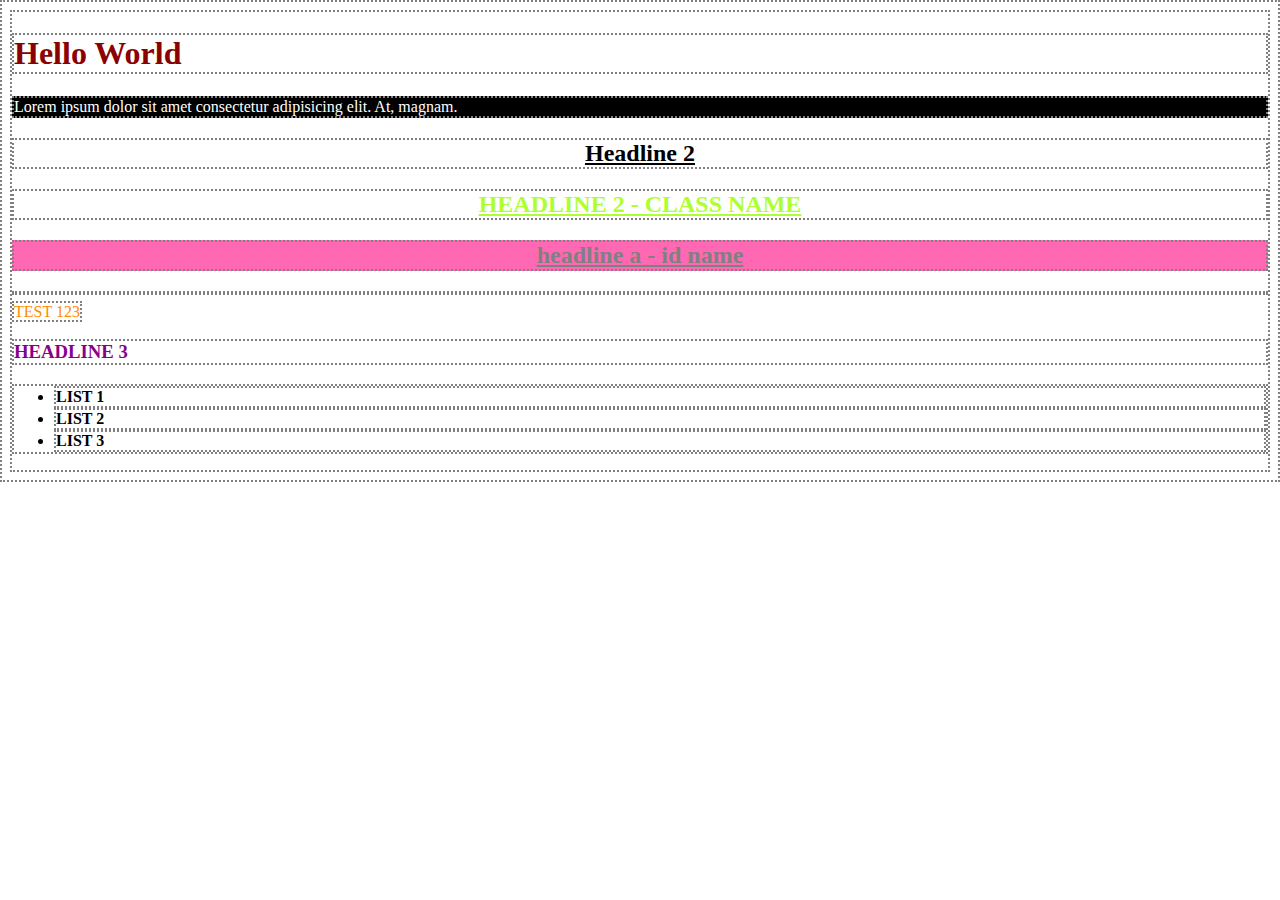
<file: bootcamp/css-intro.html>
<!DOCTYPE html>
<html lang="en">
<head>
    <meta charset="UTF-8">
    <meta name="viewport" content="width=device-width, initial-scale=1.0">
    <link rel="stylesheet" href="assets/styles/style.css">
    <title>Intro to CSS</title>
    <!-- INTERNAL CSS -->
    <style>
        p{
            background-color: black;
            color: white;
        }
    </style>
</head>
<body>
    <!-- inline CSS -->
    <h1 style="color: darkred;">Hello World</h1>
    <p>Lorem ipsum dolor sit amet consectetur adipisicing elit. At, magnam.</p>
    <h2>Headline 2</h2>
    <h2 class="class-name">Headline 2 - CLass Name</h2>
    <h2 id="id-name">Headline A - ID Name</h2>

    <!-- class names can be used repeated in a single webpage -->
    <!-- IDs can only be used once in a single webpage. Do not repeat your ID -->
    <hr>
    <span>TEST 123</span>
    <h3 class="style-02">Headline 3</h3>

    <ul class="nav-list">
        <li>List 1</li>
        <li>List 2</li>
        <li>List 3</li>
    </ul>
</body>
</html>
</file>
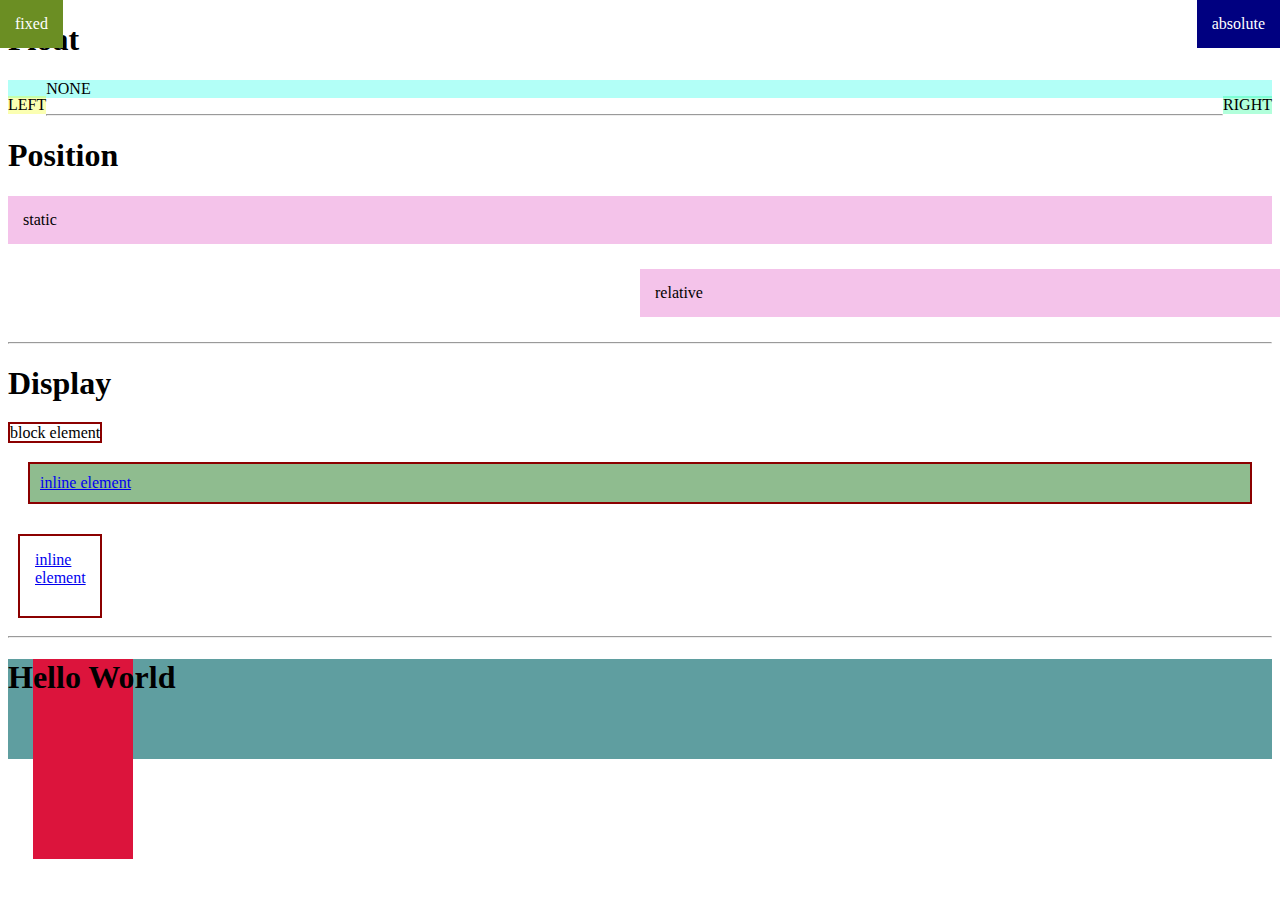
<file: bootcamp/css-layout.html>
<!DOCTYPE html>
<html lang="en">
<head>
    <meta charset="UTF-8">
    <meta name="viewport" content="width=device-width, initial-scale=1.0">
    <link rel="stylesheet" href="assets/styles/layout.css">
    <title>CSS Layout</title>
</head>
<body>
    <h1>Float</h1>
    <p class="float-left" style="background-color: rgba(242, 255, 0, 0.3);">LEFT</p>
    <p class="float-right" style="background-color: rgba(0, 255, 136, 0.3);">RIGHT</p>
    <p class="float-none clear-none" style="background-color: rgba(0, 255, 229, 0.3);">NONE</p>

    <hr>
    <h1>Position</h1>
    <div class="position">
        <div class="position-static">static</div>
        <div class="position-relative">relative</div>
        <div class="position-absolute">absolute</div>
        <div class="position-fixed">fixed</div>
    </div>

    <hr>
    <h1>Display</h1>
    <div class="display">
        <div class="display-inline">block element</div>
        <a href="#" class="display-block">inline element</a>
        <a href="#" class="display-inline-block">inline element</a>
        <div class="display-none">block element</div>
    </div>
    <hr>
    <div class="parent-element">
        <h1>Hello World</h1>
        <div class="box"></div>
    </div>
</body>
</html>
</file>
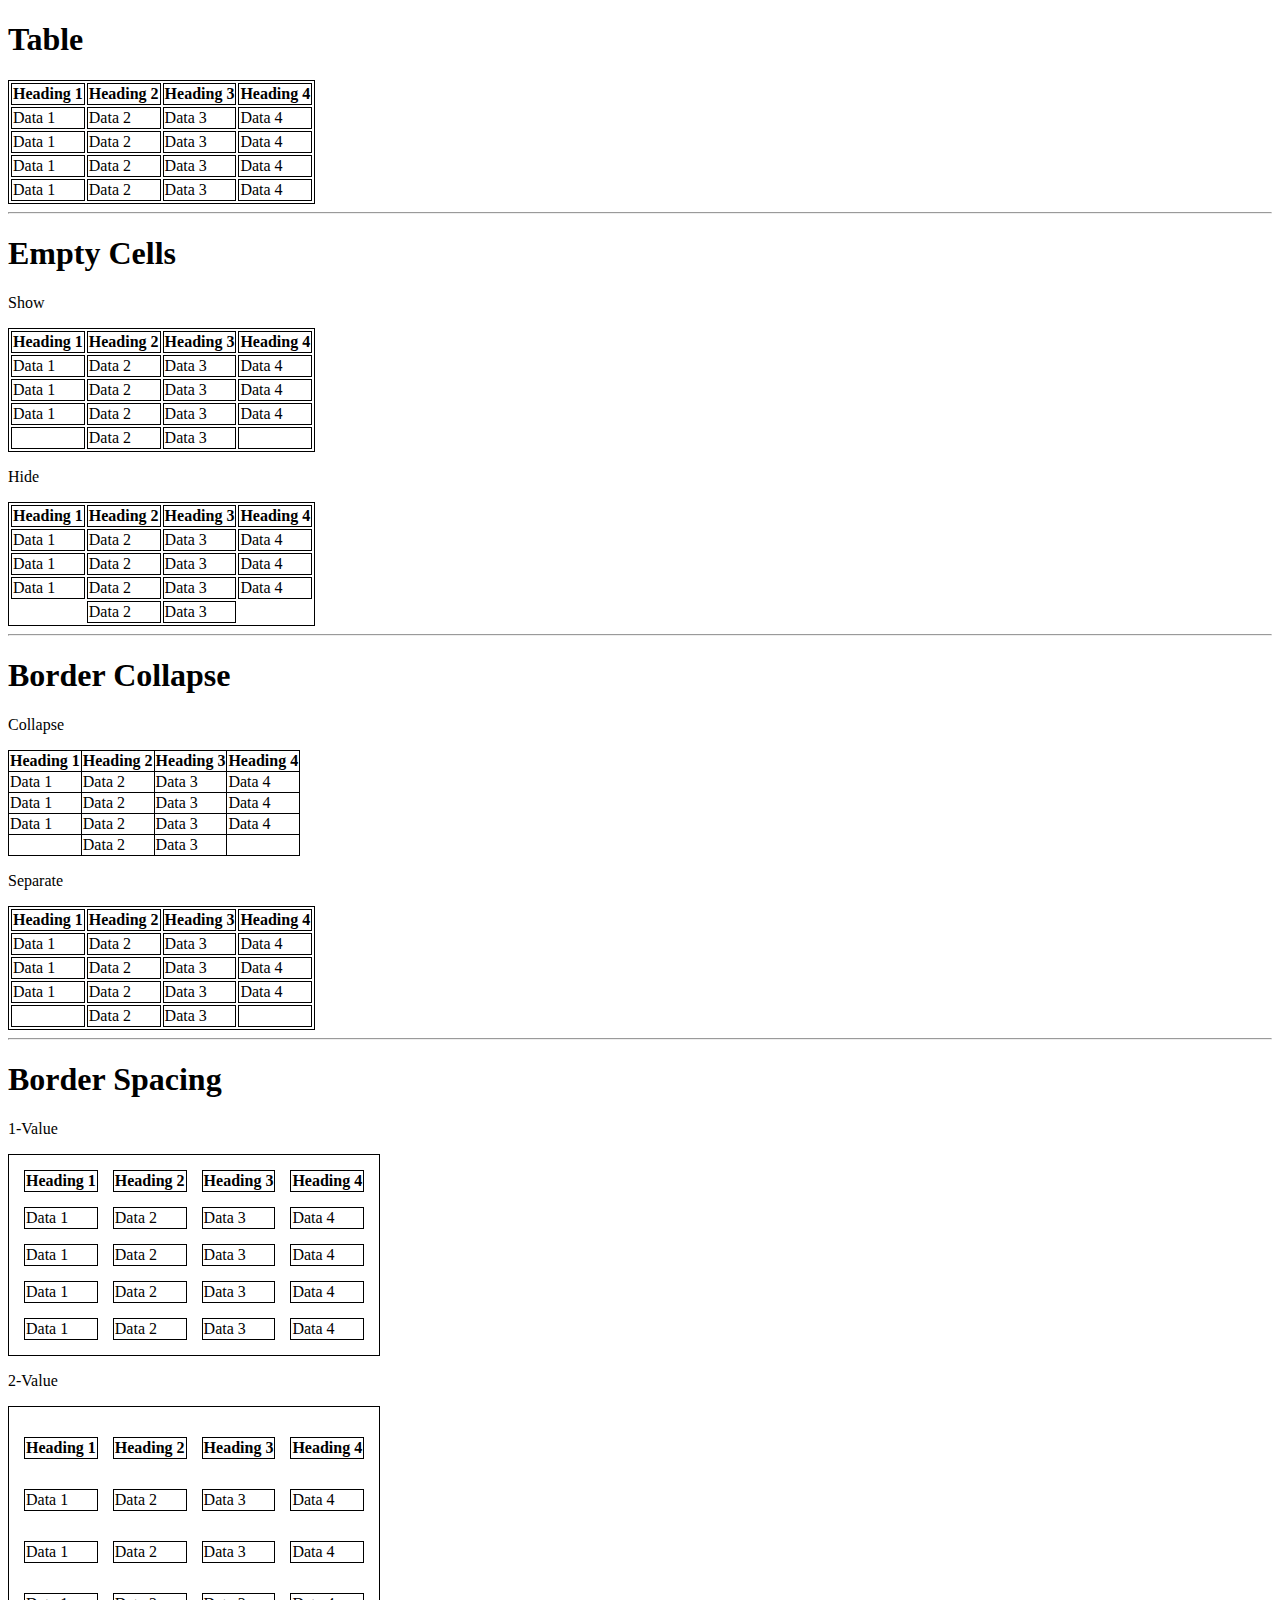
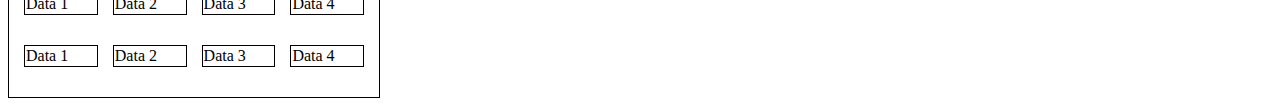
<file: bootcamp/css-table.html>
<!DOCTYPE html>
<html lang="en">
<head>
    <meta charset="UTF-8">
    <meta name="viewport" content="width=device-width, initial-scale=1.0">
    <link rel="stylesheet" href="assets/styles/table.css">
    <title>CSS Table</title>
</head>
<body>
    <h1>Table</h1>
    <table>
        <thead>
            <tr>
                <th>Heading 1</th>
                <th>Heading 2</th>
                <th>Heading 3</th>
                <th>Heading 4</th>
            </tr>
        </thead>
        <tbody>
            <tr>
                <td>Data 1</td>
                <td>Data 2</td>
                <td>Data 3</td>
                <td>Data 4</td>
            </tr>
            <tr>
                <td>Data 1</td>
                <td>Data 2</td>
                <td>Data 3</td>
                <td>Data 4</td>
            </tr>
            <tr>
                <td>Data 1</td>
                <td>Data 2</td>
                <td>Data 3</td>
                <td>Data 4</td>
            </tr>
            <tr>
                <td>Data 1</td>
                <td>Data 2</td>
                <td>Data 3</td>
                <td>Data 4</td>
            </tr>
        </tbody>
    </table>

    <hr>
    <h1>Empty Cells</h1>
    <p>Show</p>
    <table class="empty-cells-show">
        <thead>
            <tr>
                <th>Heading 1</th>
                <th>Heading 2</th>
                <th>Heading 3</th>
                <th>Heading 4</th>
            </tr>
        </thead>
        <tbody>
            <tr>
                <td>Data 1</td>
                <td>Data 2</td>
                <td>Data 3</td>
                <td>Data 4</td>
            </tr>
            <tr>
                <td>Data 1</td>
                <td>Data 2</td>
                <td>Data 3</td>
                <td>Data 4</td>
            </tr>
            <tr>
                <td>Data 1</td>
                <td>Data 2</td>
                <td>Data 3</td>
                <td>Data 4</td>
            </tr>
            <tr>
                <td></td>
                <td>Data 2</td>
                <td>Data 3</td>
                <td></td>
            </tr>
        </tbody>
    </table>
    <p>Hide</p>
    <table class="empty-cells-hide">
        <thead>
            <tr>
                <th>Heading 1</th>
                <th>Heading 2</th>
                <th>Heading 3</th>
                <th>Heading 4</th>
            </tr>
        </thead>
        <tbody>
            <tr>
                <td>Data 1</td>
                <td>Data 2</td>
                <td>Data 3</td>
                <td>Data 4</td>
            </tr>
            <tr>
                <td>Data 1</td>
                <td>Data 2</td>
                <td>Data 3</td>
                <td>Data 4</td>
            </tr>
            <tr>
                <td>Data 1</td>
                <td>Data 2</td>
                <td>Data 3</td>
                <td>Data 4</td>
            </tr>
            <tr>
                <td></td>
                <td>Data 2</td>
                <td>Data 3</td>
                <td></td>
            </tr>
        </tbody>
    </table>

    <hr>
    <h1>Border Collapse</h1>
    <p>Collapse</p>
    <table class="border-collapse">
        <thead>
            <tr>
                <th>Heading 1</th>
                <th>Heading 2</th>
                <th>Heading 3</th>
                <th>Heading 4</th>
            </tr>
        </thead>
        <tbody>
            <tr>
                <td>Data 1</td>
                <td>Data 2</td>
                <td>Data 3</td>
                <td>Data 4</td>
            </tr>
            <tr>
                <td>Data 1</td>
                <td>Data 2</td>
                <td>Data 3</td>
                <td>Data 4</td>
            </tr>
            <tr>
                <td>Data 1</td>
                <td>Data 2</td>
                <td>Data 3</td>
                <td>Data 4</td>
            </tr>
            <tr>
                <td></td>
                <td>Data 2</td>
                <td>Data 3</td>
                <td></td>
            </tr>
        </tbody>
    </table>
    <p>Separate</p>
    <table class="border-collapse-separate">
        <thead>
            <tr>
                <th>Heading 1</th>
                <th>Heading 2</th>
                <th>Heading 3</th>
                <th>Heading 4</th>
            </tr>
        </thead>
        <tbody>
            <tr>
                <td>Data 1</td>
                <td>Data 2</td>
                <td>Data 3</td>
                <td>Data 4</td>
            </tr>
            <tr>
                <td>Data 1</td>
                <td>Data 2</td>
                <td>Data 3</td>
                <td>Data 4</td>
            </tr>
            <tr>
                <td>Data 1</td>
                <td>Data 2</td>
                <td>Data 3</td>
                <td>Data 4</td>
            </tr>
            <tr>
                <td></td>
                <td>Data 2</td>
                <td>Data 3</td>
                <td></td>
            </tr>
        </tbody>
    </table>

    <hr>
    <h1>Border Spacing</h1>
    <p>1-Value</p>
    <table class="border-spacing-15px">
        <thead>
            <tr>
                <th>Heading 1</th>
                <th>Heading 2</th>
                <th>Heading 3</th>
                <th>Heading 4</th>
            </tr>
        </thead>
        <tbody>
            <tr>
                <td>Data 1</td>
                <td>Data 2</td>
                <td>Data 3</td>
                <td>Data 4</td>
            </tr>
            <tr>
                <td>Data 1</td>
                <td>Data 2</td>
                <td>Data 3</td>
                <td>Data 4</td>
            </tr>
            <tr>
                <td>Data 1</td>
                <td>Data 2</td>
                <td>Data 3</td>
                <td>Data 4</td>
            </tr>
            <tr>
                <td>Data 1</td>
                <td>Data 2</td>
                <td>Data 3</td>
                <td>Data 4</td>
            </tr>
        </tbody>
    </table>
    <p>2-Value</p>
    <table class="border-spacing-15px-30px">
        <thead>
            <tr>
                <th>Heading 1</th>
                <th>Heading 2</th>
                <th>Heading 3</th>
                <th>Heading 4</th>
            </tr>
        </thead>
        <tbody>
            <tr>
                <td>Data 1</td>
                <td>Data 2</td>
                <td>Data 3</td>
                <td>Data 4</td>
            </tr>
            <tr>
                <td>Data 1</td>
                <td>Data 2</td>
                <td>Data 3</td>
                <td>Data 4</td>
            </tr>
            <tr>
                <td>Data 1</td>
                <td>Data 2</td>
                <td>Data 3</td>
                <td>Data 4</td>
            </tr>
            <tr>
                <td>Data 1</td>
                <td>Data 2</td>
                <td>Data 3</td>
                <td>Data 4</td>
            </tr>
        </tbody>
    </table>
</body>
</html>
</file>
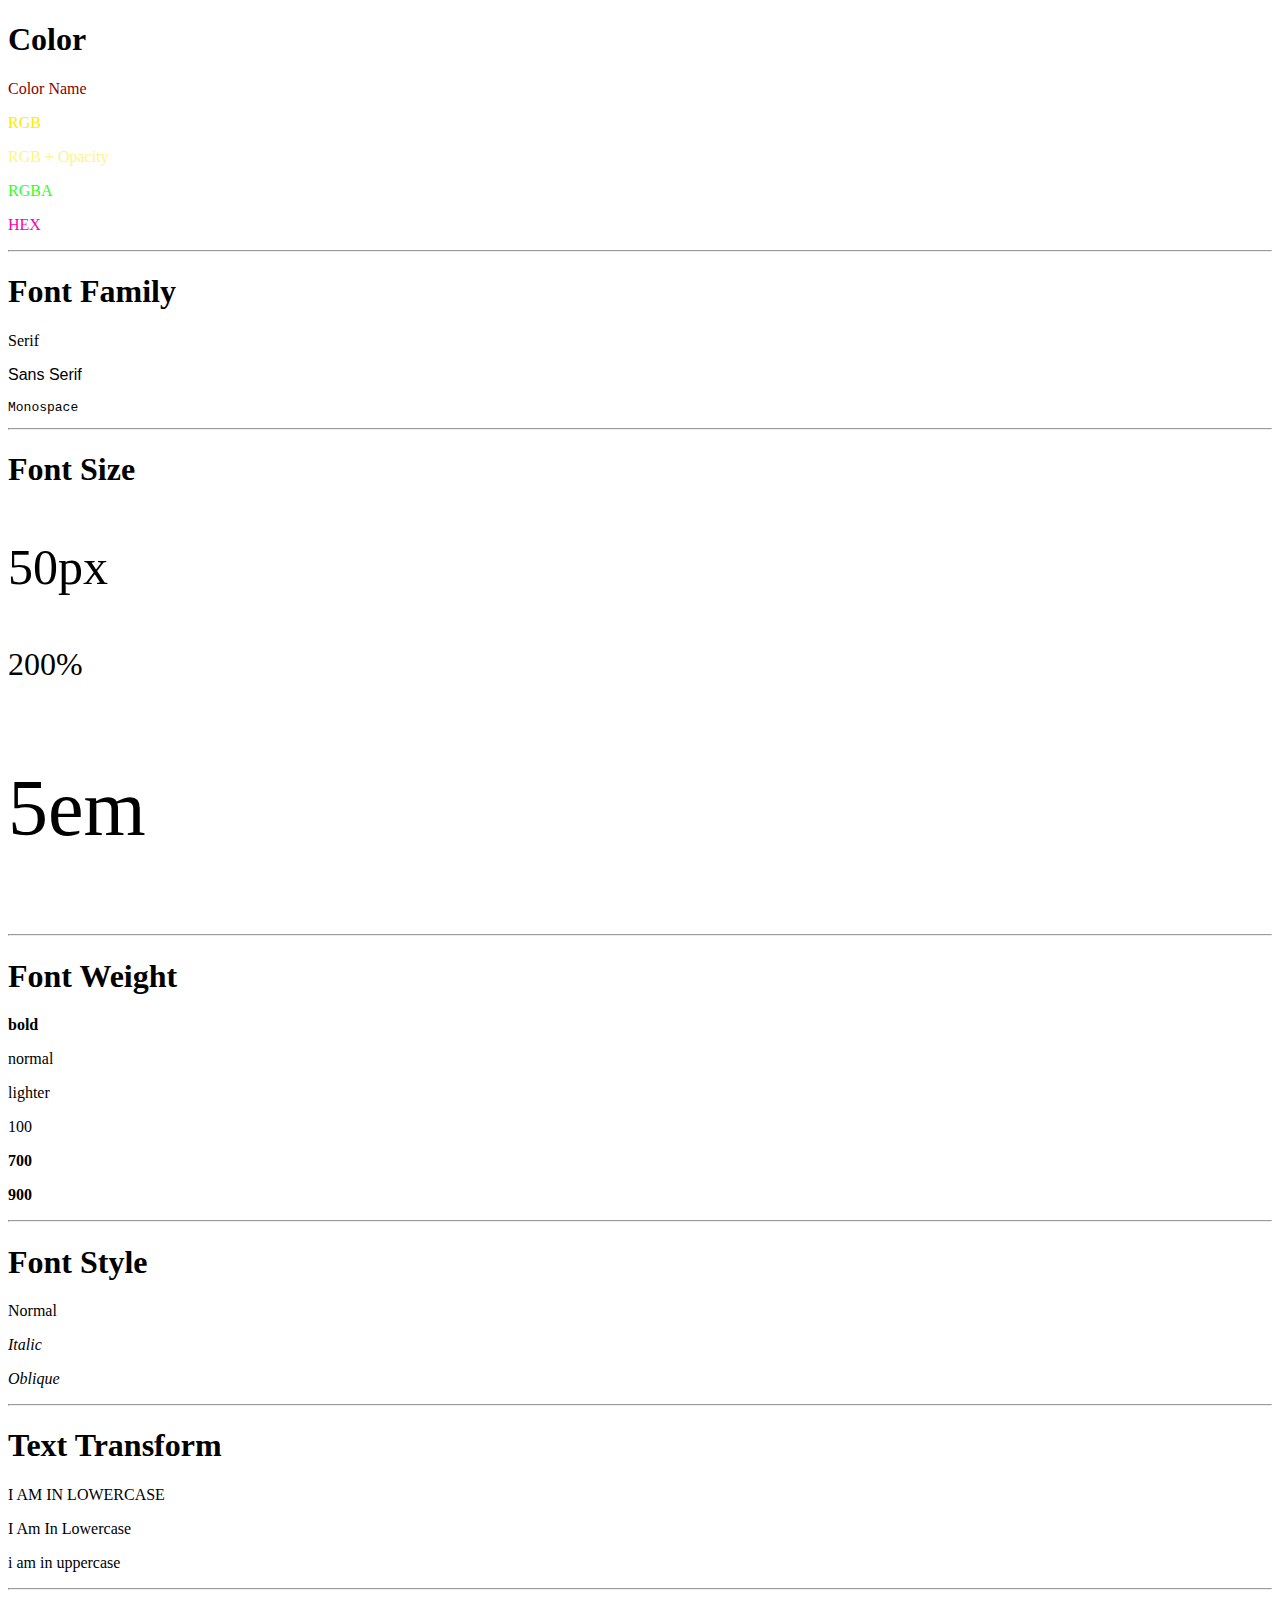
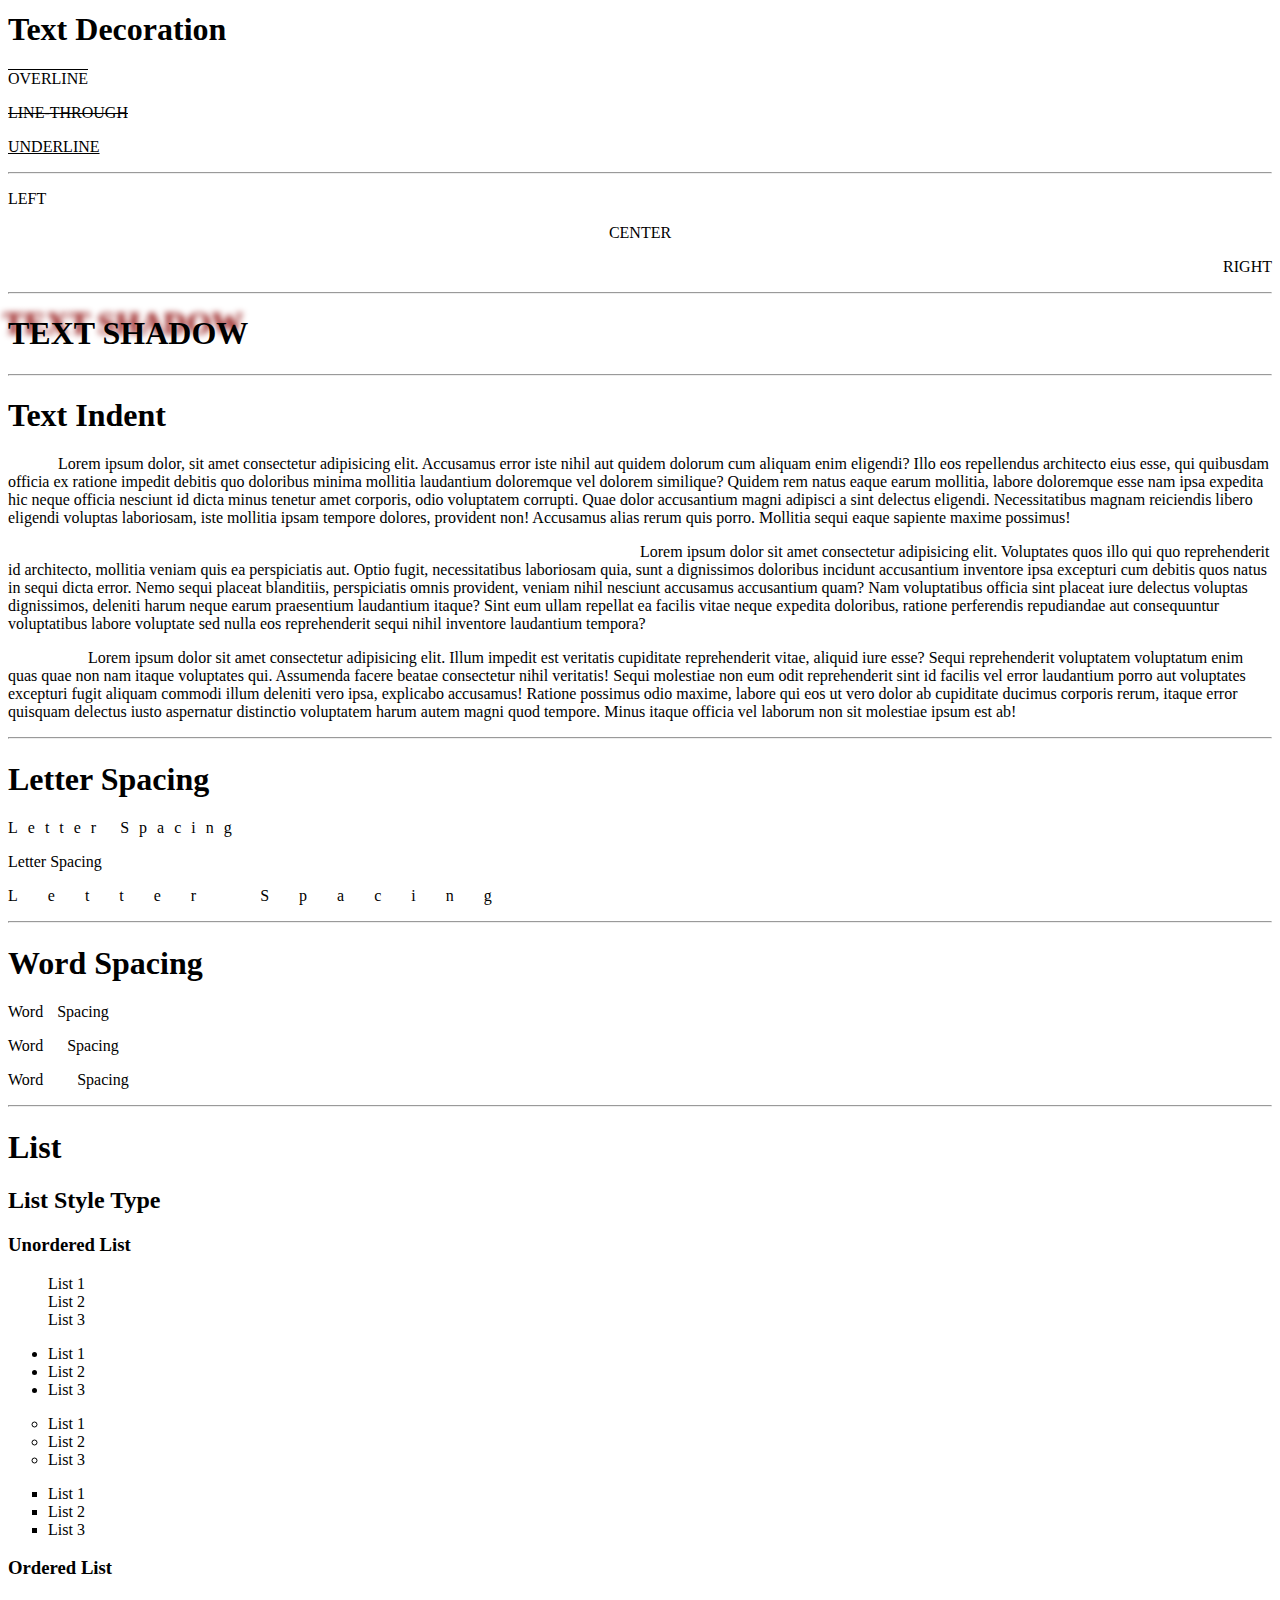
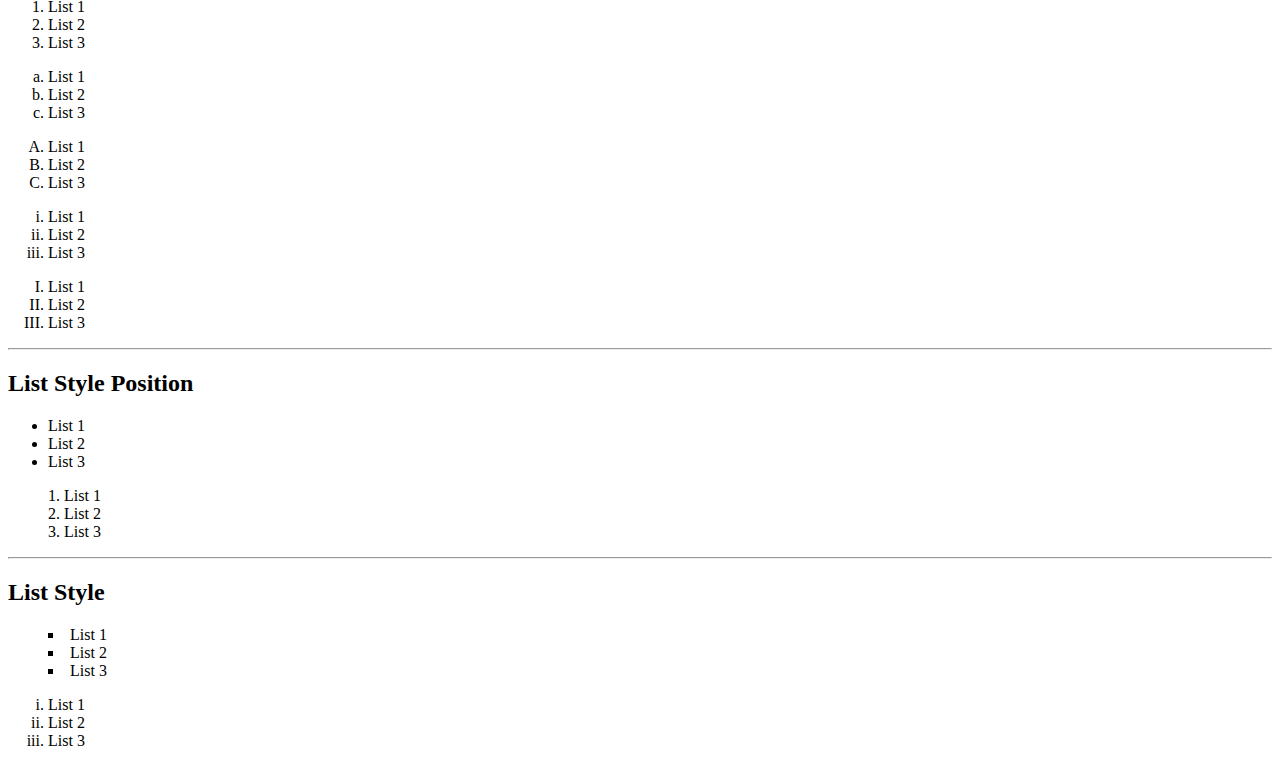
<file: bootcamp/css-typography.html>
<!DOCTYPE html>
<html lang="en">
<head>
    <meta charset="UTF-8">
    <meta name="viewport" content="width=device-width, initial-scale=1.0">
    <link rel="stylesheet" href="assets/styles/typography.css">
    <title>CSS Typography</title>
</head>
<body>
    <h1>Color</h1>
    <p class="text-red">Color Name</p>
    <p class="text-yellow-green">RGB</p>
    <p class="text-yellow-green-50">RGB + Opacity</p>
    <p class="text-green">RGBA</p>
    <p class="text-pink">HEX</p>

    <hr>
    <h1>Font Family</h1>
    <p class="font-serif">Serif</p>
    <p class="font-sans-serif">Sans Serif</p>
    <p class="font-monospace">Monospace</p>

    <hr>
    <h1>Font Size</h1>
    <p class="font-50px">50px</p>
    <p class="font-200-percent">200%</p>
    <p class="font-5em">5em</p>

    <hr>
    <h1>Font Weight</h1>
    <p class="fw-bold">bold</p>
    <p class="fw-normal">normal</p>
    <p class="fw-lighter">lighter</p>
    <p class="fw-100">100</p>
    <p class="fw-700">700</p>
    <p class="fw-900">900</p>

    <hr>
    <h1>Font Style</h1>
    <p class="fs-normal">Normal</p>
    <p class="fs-italic">Italic</p>
    <p class="fs-oblique">Oblique</p>

    <hr>
    <h1>Text Transform</h1>
    <p class="text-uppercase">i am in lowercase</p>
    <p class="text-capitalize">i am in lowercase</p>
    <p class="text-lowercase">I AM IN UPPERCASE</p>

    <hr>
    <h1>Text Decoration</h1>
    <p class="overline">OVERLINE</p>
    <p class="line-through">LINE-THROUGH</p>
    <p class="underline">UNDERLINE</p>

    <hr>
    <p class="text-left">LEFT</p>
    <p class="text-center">CENTER</p>
    <p class="text-right">RIGHT</p>
    <hr>
    <h1 class="text-shadow">TEXT SHADOW</h1>
    <hr>

    <h1>Text Indent</h1>

    <p class="text-indent-50px">Lorem ipsum dolor, sit amet consectetur adipisicing elit. Accusamus error iste nihil aut quidem dolorum cum aliquam enim eligendi? Illo eos repellendus architecto eius esse, qui quibusdam officia ex ratione impedit debitis quo doloribus minima mollitia laudantium doloremque vel dolorem similique? Quidem rem natus eaque earum mollitia, labore doloremque esse nam ipsa expedita hic neque officia nesciunt id dicta minus tenetur amet corporis, odio voluptatem corrupti. Quae dolor accusantium magni adipisci a sint delectus eligendi. Necessitatibus magnam reiciendis libero eligendi voluptas laboriosam, iste mollitia ipsam tempore dolores, provident non! Accusamus alias rerum quis porro. Mollitia sequi eaque sapiente maxime possimus!</p>
    <p class="text-indent-50-percent">Lorem ipsum dolor sit amet consectetur adipisicing elit. Voluptates quos illo qui quo reprehenderit id architecto, mollitia veniam quis ea perspiciatis aut. Optio fugit, necessitatibus laboriosam quia, sunt a dignissimos doloribus incidunt accusantium inventore ipsa excepturi cum debitis quos natus in sequi dicta error. Nemo sequi placeat blanditiis, perspiciatis omnis provident, veniam nihil nesciunt accusamus accusantium quam? Nam voluptatibus officia sint placeat iure delectus voluptas dignissimos, deleniti harum neque earum praesentium laudantium itaque? Sint eum ullam repellat ea facilis vitae neque expedita doloribus, ratione perferendis repudiandae aut consequuntur voluptatibus labore voluptate sed nulla eos reprehenderit sequi nihil inventore laudantium tempora?</p>
    <p class="text-indent-5em">Lorem ipsum dolor sit amet consectetur adipisicing elit. Illum impedit est veritatis cupiditate reprehenderit vitae, aliquid iure esse? Sequi reprehenderit voluptatem voluptatum enim quas quae non nam itaque voluptates qui. Assumenda facere beatae consectetur nihil veritatis! Sequi molestiae non eum odit reprehenderit sint id facilis vel error laudantium porro aut voluptates excepturi fugit aliquam commodi illum deleniti vero ipsa, explicabo accusamus! Ratione possimus odio maxime, labore qui eos ut vero dolor ab cupiditate ducimus corporis rerum, itaque error quisquam delectus iusto aspernatur distinctio voluptatem harum autem magni quod tempore. Minus itaque officia vel laborum non sit molestiae ipsum est ab!</p>
    <hr>
    <h1>Letter Spacing</h1>
    <p class="letter-spacing-10px">Letter Spacing</p>
    <p class="letter-spacing-20px">Letter Spacing</p>
    <p class="letter-spacing-30px">Letter Spacing</p>

    <hr>
    <h1>Word Spacing</h1>
    <p class="word-spacing-10px">Word Spacing</p>
    <p class="word-spacing-20px">Word Spacing</p>
    <p class="word-spacing-30px">Word Spacing</p>
    <hr>
    <h1>List</h1>
    <h2>List Style Type</h2>

    <h3>Unordered List</h3>
    <ul class="list-style-type-none">
        <li>List 1</li>
        <li>List 2</li>
        <li>List 3</li>
    </ul>
    <ul class="list-style-type-disc">
        <li>List 1</li>
        <li>List 2</li>
        <li>List 3</li>
    </ul>
    <ul class="list-style-type-circle">
        <li>List 1</li>
        <li>List 2</li>
        <li>List 3</li>
    </ul>
    <ul class="list-style-type-square">
        <li>List 1</li>
        <li>List 2</li>
        <li>List 3</li>
    </ul>

    <h3>Ordered List</h3>
    <ol class="list-style-type-decimal">
        <li>List 1</li>
        <li>List 2</li>
        <li>List 3</li>
    </ol>
    <ol class="list-style-type-lower-alpha">
        <li>List 1</li>
        <li>List 2</li>
        <li>List 3</li>
    </ol>
    <ol class="list-style-type-upper-alpha">
        <li>List 1</li>
        <li>List 2</li>
        <li>List 3</li>
    </ol>
    <ol class="list-style-type-lower-roman">
        <li>List 1</li>
        <li>List 2</li>
        <li>List 3</li>
    </ol>
    <ol class="list-style-type-upper-roman">
        <li>List 1</li>
        <li>List 2</li>
        <li>List 3</li>
    </ol>
    <hr>
    <h2>List Style Position</h2>
    <ul class="list-style-position-outside">
        <li>List 1</li>
        <li>List 2</li>
        <li>List 3</li>
    </ul>

    <ol class="list-style-position-inside">
        <li>List 1</li>
        <li>List 2</li>
        <li>List 3</li>
    </ol>
    <hr>
    <h2>List Style</h2>
    <ul class="square-inside">
        <li>List 1</li>
        <li>List 2</li>
        <li>List 3</li>
    </ul>
    <ol class="lower-roman-outside">
        <li>List 1</li>
        <li>List 2</li>
        <li>List 3</li>
    </ol>
    
</body>
</html>
</file>
<file: bootcamp/assets/styles/box-model.css>
.style-01{
    height: 150px;
    background-color: rgba(179, 255, 0, 0.4);
}

.m-10px{
    margin: 10px;
}
.m-10px-20px{
    margin: 10px 20px;
}
.m-10px-20px-30px{
    margin: 10px 20px 30px;
}
.m-10px-20px-30px-40px{
    margin: 10px 20px 30px 40px;
}
.mt-30px{
    margin-top: 30px;
}
.mr-30px{
    margin-right: 30px;
}
.mb-30px{
    margin-bottom: 30px;
}
.ml-30px{
    margin-left: 30px;
}

.style-02{
    height: 150px;
    background-color: rgba(0, 255, 229, 0.4);
}

.p-10px{
    padding: 10px;
}
.p-10px-20px{
    padding: 10px 20px;
}
.p-10px-20px-30px{
    padding: 10px 20px 30px;
}
.p-10px-20px-30px-40px{
    padding: 10px 20px 30px 40px;
}
.pt-30px{
    padding-top: 30px;
}
.pr-30px{
    padding-right: 30px;
}
.pb-30px{
    padding-bottom: 30px;
}
.pl-30px{
    padding-left: 30px;
}

.border p{
    padding: 20px;
    background-color: rgba(150, 150, 150, 0.2);
}

.solid{
    border: 10px solid tomato;
}

.dotted{
    border: 10px dotted olivedrab;
}

.dashed{
    border: 10px dashed magenta;
}

.double{
    border: 10px double navy;
}

.groove{
    border: 10px groove orange;
}

.ridge{
    border: 10px ridge orchid;
}

.inset{
    border: 10px inset darkseagreen;
}

.outset{
    border: 10px outset darkred;
}

.radius{
    border: 10px solid darkorange;
    border-radius: 100px;
}

.border-top{
    border-top: 5px solid black;
}

.border-right{
    border-right: 5px solid black;
}

.border-bottom{
    border-bottom: 5px solid black;
}

.border-left{
    border-left: 5px solid black;
}
.overflow-hidden{
    width: 150px;
    height: 150px;
    border: 2px solid darkolivegreen;
    background-color: rgba(150, 150, 150, 0.2);
    overflow: hidden;
}

.overflow-scroll{
    width: 150px;
    height: 150px;
    border: 2px solid darkolivegreen;
    background-color: rgba(150, 150, 150, 0.2);
    overflow: scroll;
}

.box-shadow{
    box-shadow: -10px -20px 6px 10px darkolivegreen;
}

.bg-green{
    background-color: rgba(179, 255, 0, 0.4);
}

.text-center{
    text-align: center;
}

.style-03{
    width: 50%;
    height: 50px;
    background-color: rgba(0, 255, 229, 0.2);
}

.block-center{
    margin-left: auto;
    margin-right: auto;
}
</file>
<file: bootcamp/assets/styles/images.css>
.w-100px{
    width: 100px;
}

.w-50-percent{
    width: 50%;
}

.h-100px{
    height: 100px;
}

.h-50-percent{
    height: 50%;
}

.bg-img{
    background-image: url(../images/aswathy-n-srMHHWCTvcU-unsplash.jpg);
}

.bg-dot{
    background-image: url(../images/dot.jpg);
}

.style-01{
    height: 300px;
    border: 2px solid darkred;
    margin-bottom: 25px;
}

.bg-no-repeat{
    background-repeat: no-repeat;
}
.bg-repeat-x{
    background-repeat: repeat-x;
}
.bg-repeat-y{
    background-repeat: repeat-y;
}
.bg-repeat{
    background-repeat: repeat;
}

.bg-cover{
    background-size: cover;
}

.bg-contain{
    background-size: contain;
}

.bg-200px-100px{
    background-size: 200px 100px;
}

.bg-left-top{
    background-position: left top;
}

.bg-center-top{
    background-position: center top;
}
.bg-right-top{
    background-position: right top;
}

.bg-left-center{
    background-position: left center;
}

.bg-center-center{
    background-position: center center;
}

.bg-right-center{
    background-position: right center;
}

.bg-left-bottom{
    background-position: left bottom;
}

.bg-center-bottom{
    background-position: center bottom;
}

.bg-right-bottom{
    background-position: right bottom;
}

.bg-fixed{
    background-image: url(../images/aswathy-n-srMHHWCTvcU-unsplash.jpg);
    background-attachment: fixed;
}

.bg-scroll{
    background-image: url(../images/aswathy-n-srMHHWCTvcU-unsplash.jpg);
    background-attachment: scroll;
}


.background{
    background: navy url(../images/aswathy-n-srMHHWCTvcU-unsplash.jpg) no-repeat fixed center;
    background-size: contain;
}
</file>
<file: bootcamp/assets/styles/style.css>
/* EXTERNAL CSS */

/* UNIVERSAL SELECTOR */
*{
    border: 2px dotted gray;
}

/* ELEMENT SELECTOR */
h2{
    text-align: center;
    text-decoration: underline;
}

/* class selector */
.class-name{
    text-transform: uppercase;
    color: greenyellow;
}

/* ID SELEctor */
#id-name{
    text-transform: lowercase;
    background-color: hotpink;
    color: gray;
}

span{
    color: darkblue;
}

span{
    color: darkorange;
}

h3.style-02{
    font-weight: bold;
    text-transform: uppercase;
    color: darkmagenta;
}

h3{
    font-weight: bold;
    text-transform: lowercase;
    color: lightskyblue;
}

ul li{
    font-weight:  bold;
}

.nav-list li{
    text-transform: uppercase;
}
</file>
<file: bootcamp/assets/styles/layout.css>
.float-left{
    float: left;
}

.float-right{
    float: right;
}

.float-none{
    float: none;
}

.clear-left{
    clear: left;
}

.clear-right{
    clear: right;
}

.clear-both{
    clear: both;
}

.clear-none{
    clear: none;
}

.position div{
    height: 100;
    padding: 15px;
    background-color: rgba(220, 56, 187, 0.3);
    margin-bottom: 25px;
}

/* 
    top,left, bottom, right => positional properties
    positional properties and z-index will only work if the position is NOT static
*/

.position-static{
    position: static;
    left: 50%; /*will not work*/
}

.position-relative{
    position: relative;
    left: 50%;
}

div.position-absolute{
    position: absolute;
    background-color: navy;
    color: white;
    top: 0;
    right: 0;
}

div.position-fixed{
    position: fixed;
    background-color: olivedrab;
    color: white;
    top: 0;
    left: 0;
}

.display *{
    border: 2px solid darkred;
}

/* block elements=> you can set the width, height, margin */

/* inline elements => CANNOT set width, height, margin-top, margin-bottom. Only padding, border, margin-left, margin-right */

.display-inline{
    display: inline;
    height: 100px; /*should not work*/
    margin-top: 20px;
    margin-bottom: 20px;
}

.display-block{
    display: block;
    background-color: darkseagreen;
    margin: 20px;
    padding: 10px;
}

.display-inline-block{
    display: inline-block;
    height: 50px;
    width: 50px;
    padding: 15px;
    margin: 10px;
}

.display-none{
    display: none;
}

.parent-element{
    height: 100px;
    background-color: cadetblue;
    position: relative;
    z-index: -2;
}

.box
{
    width: 100px;
    height: 200px;
    background-color: crimson;
    position: absolute;
    top: 0;
    left: 25px;
    z-index: -1;
}

/* z-index will NOT work on position static */
</file>
<file: bootcamp/assets/styles/table.css>
table, th, td{
    border: 1px solid black;
}

.empty-cells-show{
    empty-cells: show;
}

.empty-cells-hide{
    empty-cells: hide;
}

.border-collapse{
    border-collapse: collapse;
}

.border-collapse-separate{
    border-collapse: separate;
}

.border-spacing-15px{
    border-spacing: 15px;
}

.border-spacing-15px-30px{
    border-spacing: 15px 30px;
}
</file>
<file: bootcamp/assets/styles/typography.css>
.text-red{
    color: darkred;
}

.text-yellow-green{
    color: rgb(255, 234, 0);
}

.text-yellow-green-50{
    color: rgb(255, 234, 0);
    opacity: .5; /* transparency @ 50% */
}

.text-green{
    color: rgba(13, 255, 0, 0.9);
    /* transparency @ 90% */
}

.text-pink{
    color: #ff00af;
}

.font-serif{
    font-family: serif;
}

.font-sans-serif{
    font-family: sans-serif;
}

.font-monospace{
    font-family: monospace;
}

.font-50px{
    font-size: 50px;
}

.font-200-percent{
    font-size: 200%;
}

.font-5em{
    font-size: 5em;
}

.fw-bold{
    font-weight: bold;
}

.fw-normal{
    font-weight: normal;
}

.fw-lighter{
    font-weight: lighter;
}

.fw-100{
    font-weight: 100;
}

.fw-700{
    font-weight: 700;
}

.fw-900{
    font-weight: 900;
}

.fs-normal{
    font-style: normal;
}

.fs-italic{
    font-style: italic;
}

.fs-oblique{
    font-style: oblique;
}

.text-uppercase{
    text-transform: uppercase;
}

.text-capitalize{
    text-transform: capitalize;
}

.text-lowercase{
    text-transform: lowercase;
}

.overline{
    text-decoration: overline;
}

.line-through{
    text-decoration: line-through;
}

.underline{
    text-decoration: underline;
}

.text-left{
    text-align-last: left;
}

.text-center{
    text-align: center;
}

.text-right{
    text-align: right;
}

.text-shadow{
    text-shadow: -5px -10px 6px darkred;
}

.text-indent-50px{
    text-indent: 50px;
}

.text-indent-50-percent{
    text-indent: 50%;
}

.text-indent-5em{
    text-indent: 5em;
}

.letter-spacing-10px{
    letter-spacing: 10px;
}

.letter-spacing-30px{
    letter-spacing: 20px;
}

.letter-spacing-30px{
    letter-spacing: 30px;
}

.word-spacing-10px{
    word-spacing: 10px;
}

.word-spacing-20px{
    word-spacing: 20px;
}

.word-spacing-30px{
    word-spacing: 30px;
}

.list-style-type-none{
    list-style-type: none;
}

.list-style-type-disc{
    list-style-type: disc;
}

.list-style-type-circle{
    list-style-type: circle;
}

.list-style-type-square{
    list-style-type: square;
}

.list-style-type-decimal{
    list-style-type: decimal;
}
.list-style-type-lower-alpha{
    list-style-type: lower-alpha;
}
.list-style-type-upper-alpha{
    list-style-type: upper-alpha;
}
.list-style-type-lower-roman{
    list-style-type: lower-roman;
}
.list-style-type-upper-roman{
    list-style-type: upper-roman;
}

.list-style-position-outside{
    list-style-position: outside;
}
.list-style-position-inside{
    list-style-position: inside;
}

.square-inside{
    list-style: square inside;
}

.lower-roman-outside{
    list-style: lower-roman outside;
}
</file>
<file: coffee-bean/assets/styles/style.css>
@import url('https://fonts.googleapis.com/css2?family=Oswald:wght@200..700&family=Raleway:ital,wght@0,100..900;1,100..900&display=swap');

/*CSS RESET*/

*{
    margin: 0;
    padding: 0;
    border: none;
    outline: none;
    box-sizing: border-box;
}

h1,h2,h3,h4,h5,h6{
    font-family: 'Oswald', sans-serif;
}

p{
    font-family: 'Raleway', sans-serif;
}

.wrapper{
    width: 100%;
    margin: auto;
}

/* NAVBAR */
.nav{
    overflow: auto;
    width: 85%;
    margin: 1em auto;
}

.nav h1{
    text-transform: uppercase;
    width: 50%;
    float: left;
}

.nav h1 a{
    text-decoration: none;
    font-family: 'Oswald', sans-serif;
    color: #96746b;
}

.nav ul{
    width: 50%;
    float: left;
    text-align: right;
    padding-top: 1em;
}

.nav ul li{
    display: inline-block;
    margin-left: 1em;
}

.nav ul li a{
    text-decoration: none;
    text-transform: capitalize;
    font-family: 'Raleway', sans-serif;
    font-weight: 700;
    color: #312a26;
}

/* (2) Banner area */
.banner {
    width: 100%;
    height: 670px;
    background-image: url(../images/banner-bg.jpg);
    background-size: cover;
    background-position: center;
    position: relative;
}

.banner-text {
    position: absolute;
    width: 45%;
    position: absolute;
    top: 50%;
    left: 7.5%;
    transform:translateY(-50%)
}

.banner-text h2 {
    color: #c7a17a;
    font-size: 4em;
    text-transform: uppercase;
}

.banner-text h2 span {
    color: #96746b;
}

.banner-text p {
    color: #fff;
}

.banner-text a {
    text-decoration: none;
    padding: 1em;
    background-color: #312a26;
    color: #fff;
    font-family: 'Raleway', sans-serif;
    font-weight: 700;
    display: inline-block;
    margin-top: 1em;
}

/* (3) Ads area */

.ads {
    width: 85%;
    margin: 4em auto;
    overflow: auto;
}

.ads-items {
    width: 48.5%;
    float: left;
    height: 350px;
    background-size: cover;
    background-position: center;
    position: relative;
    margin-bottom: 3%;
}

/* add class name to <div class="ads-items ads-item#"> in HTML --> to add different images*/
.ads-item1 {
    margin-right: 3%;
    background-image: url("../images/ads-img1.jpg");
}

.ads-item2 {
    background-image: url("../images/ads-img2.jpg");
}

.ads-text {
    position: absolute;
    top: 50%;
    left: 10%;
    transform: translateY(-50%);
    width: 40%;
}

.ads-text h3 {
    text-transform: uppercase;
    font-size: 2em;
    color: #fff;
    line-height: 1.2em;
    text-shadow: 3px 3px 6px #312a26;
}

.ads-text a {
    display: block;
    font-family: 'Raleway', sans-serif;
    font-weight: 700;
    color: #fff;
    text-transform: uppercase;
    margin-top: 1em;
    text-shadow: 3px 3px 5px #312a26;
}
</file>
